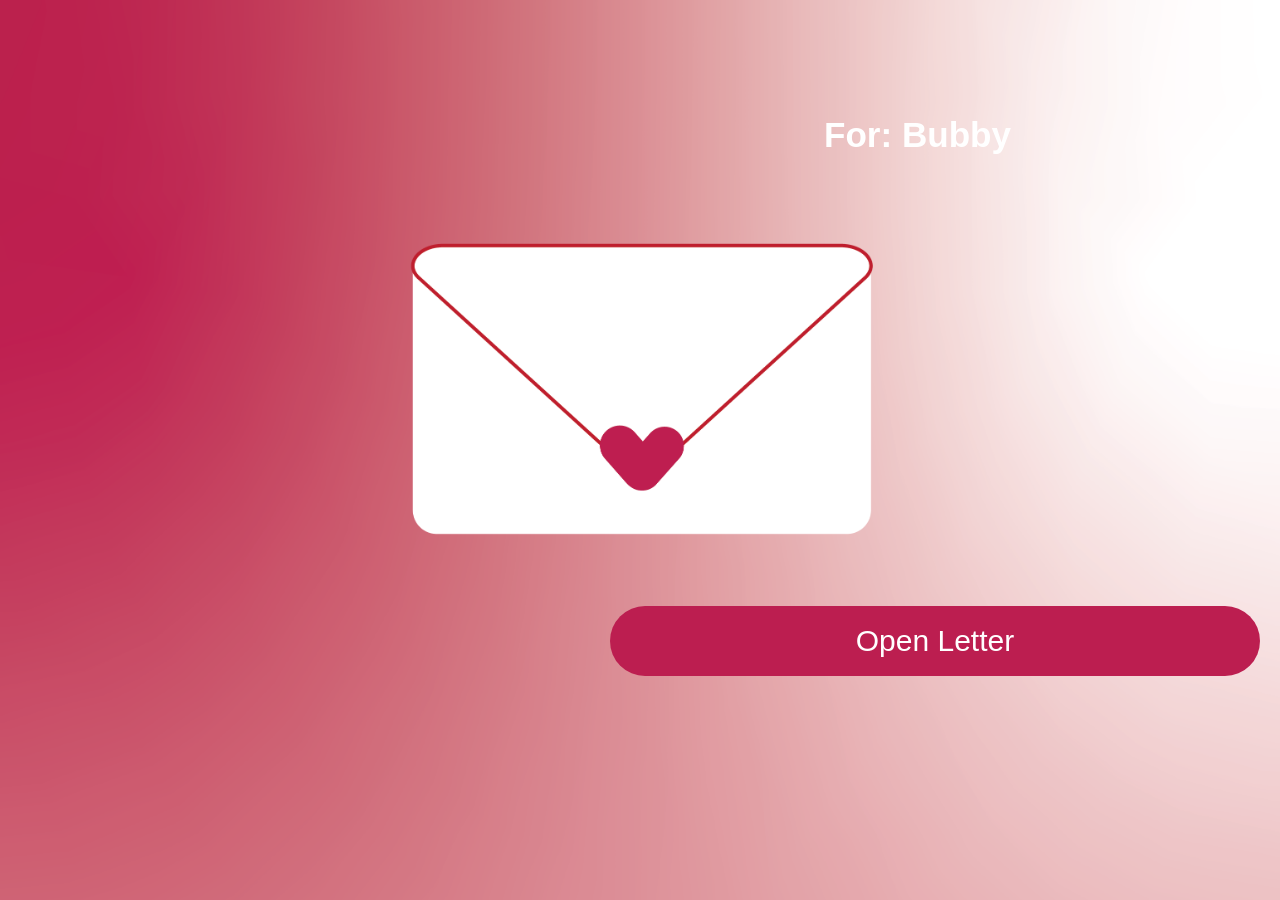
<file: index.html>
<!DOCTYPE html>
<html>
    <head>
        <meta name="viewport" content="width=device-width, initial-scale=1, maximum-scale=1">
        <title>Open Letter</title>
        <link rel="stylesheet" href="Letter.css">
    </head>
    <body>
        <div class="box1">
            <h3>For: Bubby</h3>

        </div>
        <div class="envelope">
            <img src="envelope-01.png">
            <a href="page1.html"><button class="openletter">Open Letter</button></a>
            </div>

    </body>
</html>
</file>
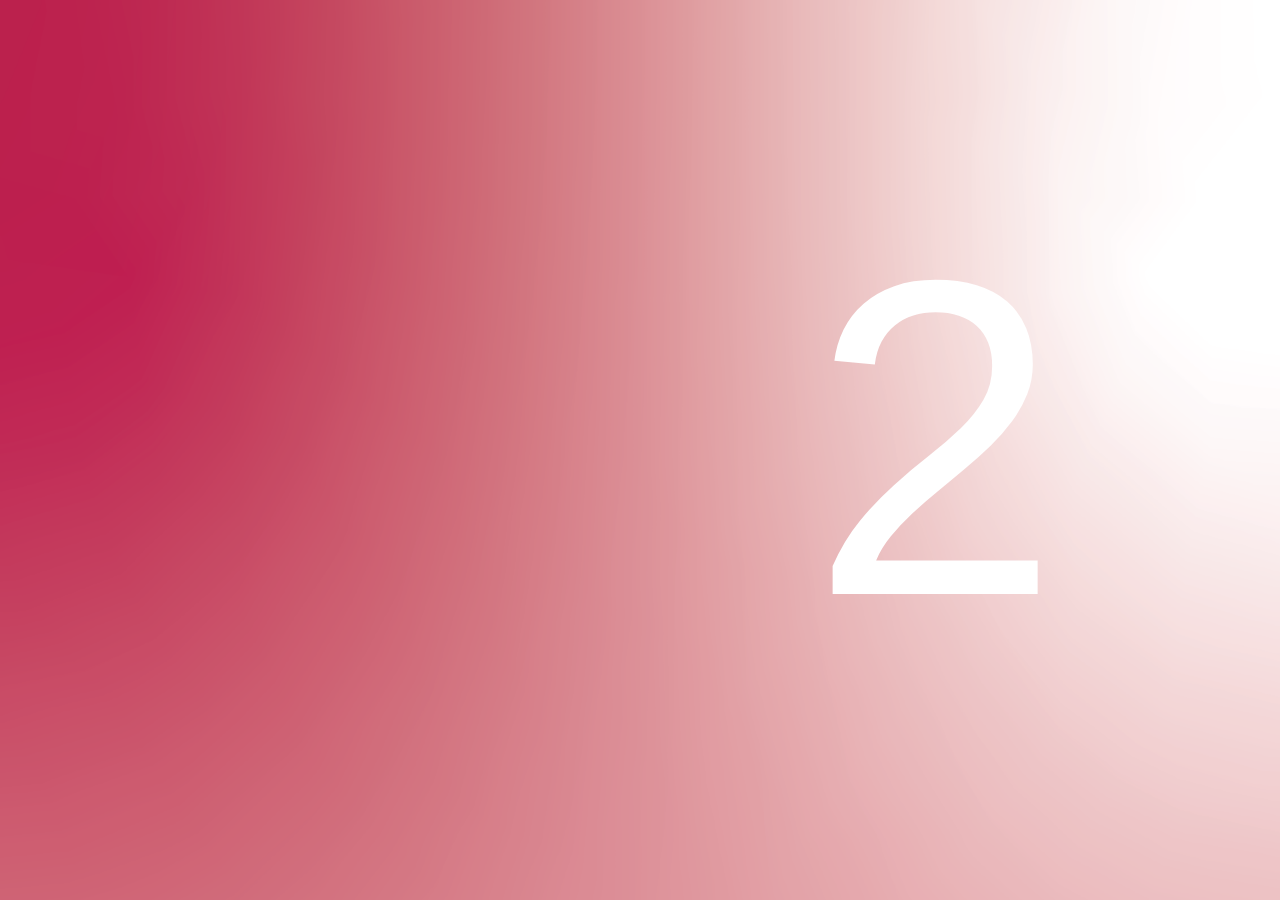
<file: countdown.html>
<!DOCTYPE html>
<html>
    <head>
        <meta name="viewport" content="width=device-width, initial-scale=1, maximum-scale=1">
        <title>Open Letter</title>
        <link rel="stylesheet" href="Letter.css">
    </head>
    <body>
        <div class="countdown" id="countdown">3</div>

    <script>
        let count = 3;
        let countdownElement = document.getElementById("countdown");

        let countdownInterval = setInterval(() => {
            count--;

            if (count > 0) {
                countdownElement.innerText = count;
            } else {
                countdownElement.innerText = "Start!";
                countdownElement.classList.add("small"); 
                clearInterval(countdownInterval);

                //punta sa next page after 1 second
                setTimeout(() => {
                    window.location.href = "search.html"; //going to next page
                }, 1000);
            }
        }, 1000);
        </script>
    </body>
</html>
</file>
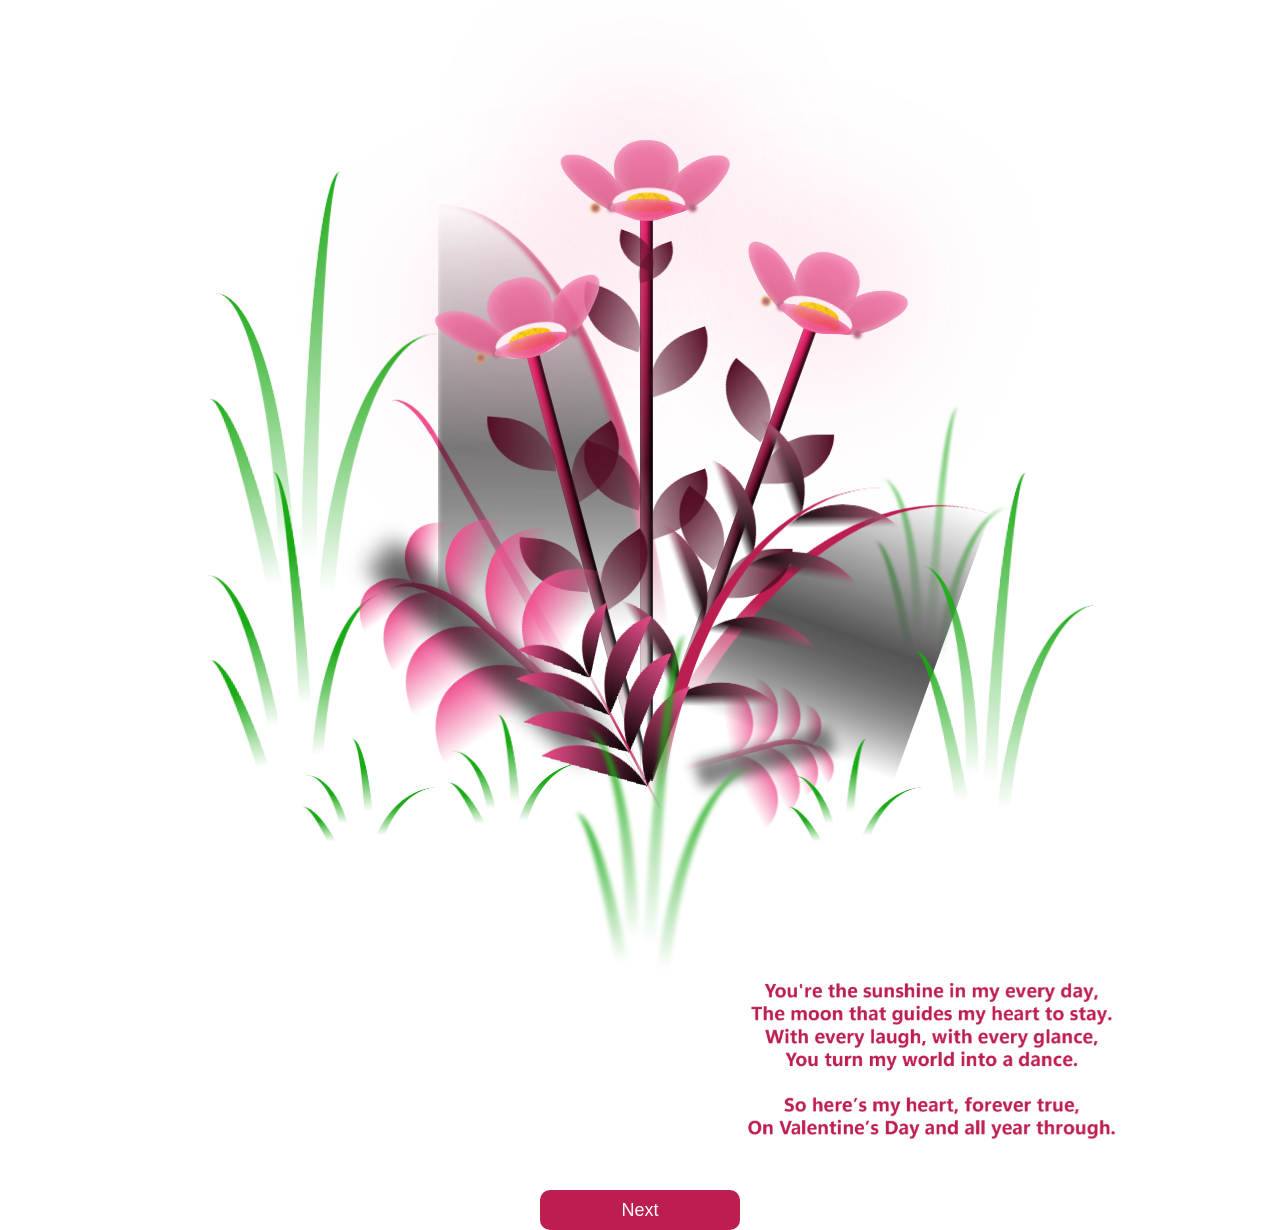
<file: etona.html>
<!DOCTYPE html>
<html>
    <head>
        <meta name="viewport" content="width=device-width, initial-scale=1, maximum-scale=1">
        <title>Open Letter</title>
        <link rel="stylesheet" href="flower.css">
        <script>
            
onload = () => {
  const c = setTimeout(() => {
    document.body.classList.remove("not-loaded");
    clearTimeout(c);
  }, 1000);
};
        </script>
    </head>
<body class="not-loaded">
  <div class="night"></div>
  <div class="flowers">
    <div class="flower flower--1">
      <div class="flower__leafs flower__leafs--1">
        <div class="flower__leaf flower__leaf--1"></div>
        <div class="flower__leaf flower__leaf--2"></div>
        <div class="flower__leaf flower__leaf--3"></div>
        <div class="flower__leaf flower__leaf--4"></div>
        <div class="flower__white-circle"></div>

        <div class="flower__light flower__light--1"></div>
        <div class="flower__light flower__light--2"></div>
        <div class="flower__light flower__light--3"></div>
        <div class="flower__light flower__light--4"></div>
        <div class="flower__light flower__light--5"></div>
        <div class="flower__light flower__light--6"></div>
        <div class="flower__light flower__light--7"></div>
        <div class="flower__light flower__light--8"></div>

      </div>
      <div class="flower__line">
        <div class="flower__line__leaf flower__line__leaf--1"></div>
        <div class="flower__line__leaf flower__line__leaf--2"></div>
        <div class="flower__line__leaf flower__line__leaf--3"></div>
        <div class="flower__line__leaf flower__line__leaf--4"></div>
        <div class="flower__line__leaf flower__line__leaf--5"></div>
        <div class="flower__line__leaf flower__line__leaf--6"></div>
      </div>
    </div>

    <div class="flower flower--2">
      <div class="flower__leafs flower__leafs--2">
        <div class="flower__leaf flower__leaf--1"></div>
        <div class="flower__leaf flower__leaf--2"></div>
        <div class="flower__leaf flower__leaf--3"></div>
        <div class="flower__leaf flower__leaf--4"></div>
        <div class="flower__white-circle"></div>

        <div class="flower__light flower__light--1"></div>
        <div class="flower__light flower__light--2"></div>
        <div class="flower__light flower__light--3"></div>
        <div class="flower__light flower__light--4"></div>
        <div class="flower__light flower__light--5"></div>
        <div class="flower__light flower__light--6"></div>
        <div class="flower__light flower__light--7"></div>
        <div class="flower__light flower__light--8"></div>

      </div>
      <div class="flower__line">
        <div class="flower__line__leaf flower__line__leaf--1"></div>
        <div class="flower__line__leaf flower__line__leaf--2"></div>
        <div class="flower__line__leaf flower__line__leaf--3"></div>
        <div class="flower__line__leaf flower__line__leaf--4"></div>
      </div>
    </div>

    <div class="flower flower--3">
      <div class="flower__leafs flower__leafs--3">
        <div class="flower__leaf flower__leaf--1"></div>
        <div class="flower__leaf flower__leaf--2"></div>
        <div class="flower__leaf flower__leaf--3"></div>
        <div class="flower__leaf flower__leaf--4"></div>
        <div class="flower__white-circle"></div>

        <div class="flower__light flower__light--1"></div>
        <div class="flower__light flower__light--2"></div>
        <div class="flower__light flower__light--3"></div>
        <div class="flower__light flower__light--4"></div>
        <div class="flower__light flower__light--5"></div>
        <div class="flower__light flower__light--6"></div>
        <div class="flower__light flower__light--7"></div>
        <div class="flower__light flower__light--8"></div>

      </div>
      <div class="flower__line">
        <div class="flower__line__leaf flower__line__leaf--1"></div>
        <div class="flower__line__leaf flower__line__leaf--2"></div>
        <div class="flower__line__leaf flower__line__leaf--3"></div>
        <div class="flower__line__leaf flower__line__leaf--4"></div>
      </div>
    </div>

    <div class="grow-ans" style="--d:1.2s">
      <div class="flower__g-long">
        <div class="flower__g-long__top"></div>
        <div class="flower__g-long__bottom"></div>
      </div>
    </div>

    <div class="growing-grass">
      <div class="flower__grass flower__grass--1">
        <div class="flower__grass--top"></div>
        <div class="flower__grass--bottom"></div>
        <div class="flower__grass__leaf flower__grass__leaf--1"></div>
        <div class="flower__grass__leaf flower__grass__leaf--2"></div>
        <div class="flower__grass__leaf flower__grass__leaf--3"></div>
        <div class="flower__grass__leaf flower__grass__leaf--4"></div>
        <div class="flower__grass__leaf flower__grass__leaf--5"></div>
        <div class="flower__grass__leaf flower__grass__leaf--6"></div>
        <div class="flower__grass__leaf flower__grass__leaf--7"></div>
        <div class="flower__grass__leaf flower__grass__leaf--8"></div>
        <div class="flower__grass__overlay"></div>
      </div>
    </div>

    <div class="growing-grass">
      <div class="flower__grass flower__grass--2">
        <div class="flower__grass--top"></div>
        <div class="flower__grass--bottom"></div>
        <div class="flower__grass__leaf flower__grass__leaf--1"></div>
        <div class="flower__grass__leaf flower__grass__leaf--2"></div>
        <div class="flower__grass__leaf flower__grass__leaf--3"></div>
        <div class="flower__grass__leaf flower__grass__leaf--4"></div>
        <div class="flower__grass__leaf flower__grass__leaf--5"></div>
        <div class="flower__grass__leaf flower__grass__leaf--6"></div>
        <div class="flower__grass__leaf flower__grass__leaf--7"></div>
        <div class="flower__grass__leaf flower__grass__leaf--8"></div>
        <div class="flower__grass__overlay"></div>
      </div>
    </div>

    <div class="grow-ans" style="--d:2.4s">
      <div class="flower__g-right flower__g-right--1">
        <div class="leaf"></div>
      </div>
    </div>

    <div class="grow-ans" style="--d:2.8s">
      <div class="flower__g-right flower__g-right--2">
        <div class="leaf"></div>
      </div>
    </div>

    <div class="grow-ans" style="--d:2.8s">
      <div class="flower__g-front">
        <div class="flower__g-front__leaf-wrapper flower__g-front__leaf-wrapper--1">
          <div class="flower__g-front__leaf"></div>
        </div>
        <div class="flower__g-front__leaf-wrapper flower__g-front__leaf-wrapper--2">
          <div class="flower__g-front__leaf"></div>
        </div>
        <div class="flower__g-front__leaf-wrapper flower__g-front__leaf-wrapper--3">
          <div class="flower__g-front__leaf"></div>
        </div>
        <div class="flower__g-front__leaf-wrapper flower__g-front__leaf-wrapper--4">
          <div class="flower__g-front__leaf"></div>
        </div>
        <div class="flower__g-front__leaf-wrapper flower__g-front__leaf-wrapper--5">
          <div class="flower__g-front__leaf"></div>
        </div>
        <div class="flower__g-front__leaf-wrapper flower__g-front__leaf-wrapper--6">
          <div class="flower__g-front__leaf"></div>
        </div>
        <div class="flower__g-front__leaf-wrapper flower__g-front__leaf-wrapper--7">
          <div class="flower__g-front__leaf"></div>
        </div>
        <div class="flower__g-front__leaf-wrapper flower__g-front__leaf-wrapper--8">
          <div class="flower__g-front__leaf"></div>
        </div>
        <div class="flower__g-front__line"></div>
      </div>
    </div>

    <div class="grow-ans" style="--d:3.2s">
      <div class="flower__g-fr">
        <div class="leaf"></div>
        <div class="flower__g-fr__leaf flower__g-fr__leaf--1"></div>
        <div class="flower__g-fr__leaf flower__g-fr__leaf--2"></div>
        <div class="flower__g-fr__leaf flower__g-fr__leaf--3"></div>
        <div class="flower__g-fr__leaf flower__g-fr__leaf--4"></div>
        <div class="flower__g-fr__leaf flower__g-fr__leaf--5"></div>
        <div class="flower__g-fr__leaf flower__g-fr__leaf--6"></div>
        <div class="flower__g-fr__leaf flower__g-fr__leaf--7"></div>
        <div class="flower__g-fr__leaf flower__g-fr__leaf--8"></div>
      </div>
    </div>

    <div class="long-g long-g--0">
      <div class="grow-ans" style="--d:3s">
        <div class="leaf leaf--0"></div>
      </div>
      <div class="grow-ans" style="--d:2.2s">
        <div class="leaf leaf--1"></div>
      </div>
      <div class="grow-ans" style="--d:3.4s">
        <div class="leaf leaf--2"></div>
      </div>
      <div class="grow-ans" style="--d:3.6s">
        <div class="leaf leaf--3"></div>
      </div>
    </div>

    <div class="long-g long-g--1">
      <div class="grow-ans" style="--d:3.6s">
        <div class="leaf leaf--0"></div>
      </div>
      <div class="grow-ans" style="--d:3.8s">
        <div class="leaf leaf--1"></div>
      </div>
      <div class="grow-ans" style="--d:4s">
        <div class="leaf leaf--2"></div>
      </div>
      <div class="grow-ans" style="--d:4.2s">
        <div class="leaf leaf--3"></div>
      </div>
    </div>

    <div class="long-g long-g--2">
      <div class="grow-ans" style="--d:4s">
        <div class="leaf leaf--0"></div>
      </div>
      <div class="grow-ans" style="--d:4.2s">
        <div class="leaf leaf--1"></div>
      </div>
      <div class="grow-ans" style="--d:4.4s">
        <div class="leaf leaf--2"></div>
      </div>
      <div class="grow-ans" style="--d:4.6s">
        <div class="leaf leaf--3"></div>
      </div>
    </div>

    <div class="long-g long-g--3">
      <div class="grow-ans" style="--d:4s">
        <div class="leaf leaf--0"></div>
      </div>
      <div class="grow-ans" style="--d:4.2s">
        <div class="leaf leaf--1"></div>
      </div>
      <div class="grow-ans" style="--d:3s">
        <div class="leaf leaf--2"></div>
      </div>
      <div class="grow-ans" style="--d:3.6s">
        <div class="leaf leaf--3"></div>
      </div>
    </div>

    <div class="long-g long-g--4">
      <div class="grow-ans" style="--d:4s">
        <div class="leaf leaf--0"></div>
      </div>
      <div class="grow-ans" style="--d:4.2s">
        <div class="leaf leaf--1"></div>
      </div>
      <div class="grow-ans" style="--d:3s">
        <div class="leaf leaf--2"></div>
      </div>
      <div class="grow-ans" style="--d:3.6s">
        <div class="leaf leaf--3"></div>
      </div>
    </div>

    <div class="long-g long-g--5">
      <div class="grow-ans" style="--d:4s">
        <div class="leaf leaf--0"></div>
      </div>
      <div class="grow-ans" style="--d:4.2s">
        <div class="leaf leaf--1"></div>
      </div>
      <div class="grow-ans" style="--d:3s">
        <div class="leaf leaf--2"></div>
      </div>
      <div class="grow-ans" style="--d:3.6s">
        <div class="leaf leaf--3"></div>
      </div>
    </div>

    <div class="long-g long-g--6">
      <div class="grow-ans" style="--d:4.2s">
        <div class="leaf leaf--0"></div>
      </div>
      <div class="grow-ans" style="--d:4.4s">
        <div class="leaf leaf--1"></div>
      </div>
      <div class="grow-ans" style="--d:4.6s">
        <div class="leaf leaf--2"></div>
      </div>
      <div class="grow-ans" style="--d:4.8s">
        <div class="leaf leaf--3"></div>
      </div>
    </div>

    <div class="long-g long-g--7">
      <div class="grow-ans" style="--d:3s">
        <div class="leaf leaf--0"></div>
      </div>
      <div class="grow-ans" style="--d:3.2s">
        <div class="leaf leaf--1"></div>
      </div>
      <div class="grow-ans" style="--d:3.5s">
        <div class="leaf leaf--2"></div>
      </div>
      <div class="grow-ans" style="--d:3.6s">
        <div class="leaf leaf--3"></div>
      </div>
    </div>  
  </div>
  <div class="poem">
    <img src="poem.png">
</div>
<div class="next">
    <a href="let.html"><button class="next1">Next</button></a>
</div>
</body>
</html>
</file>
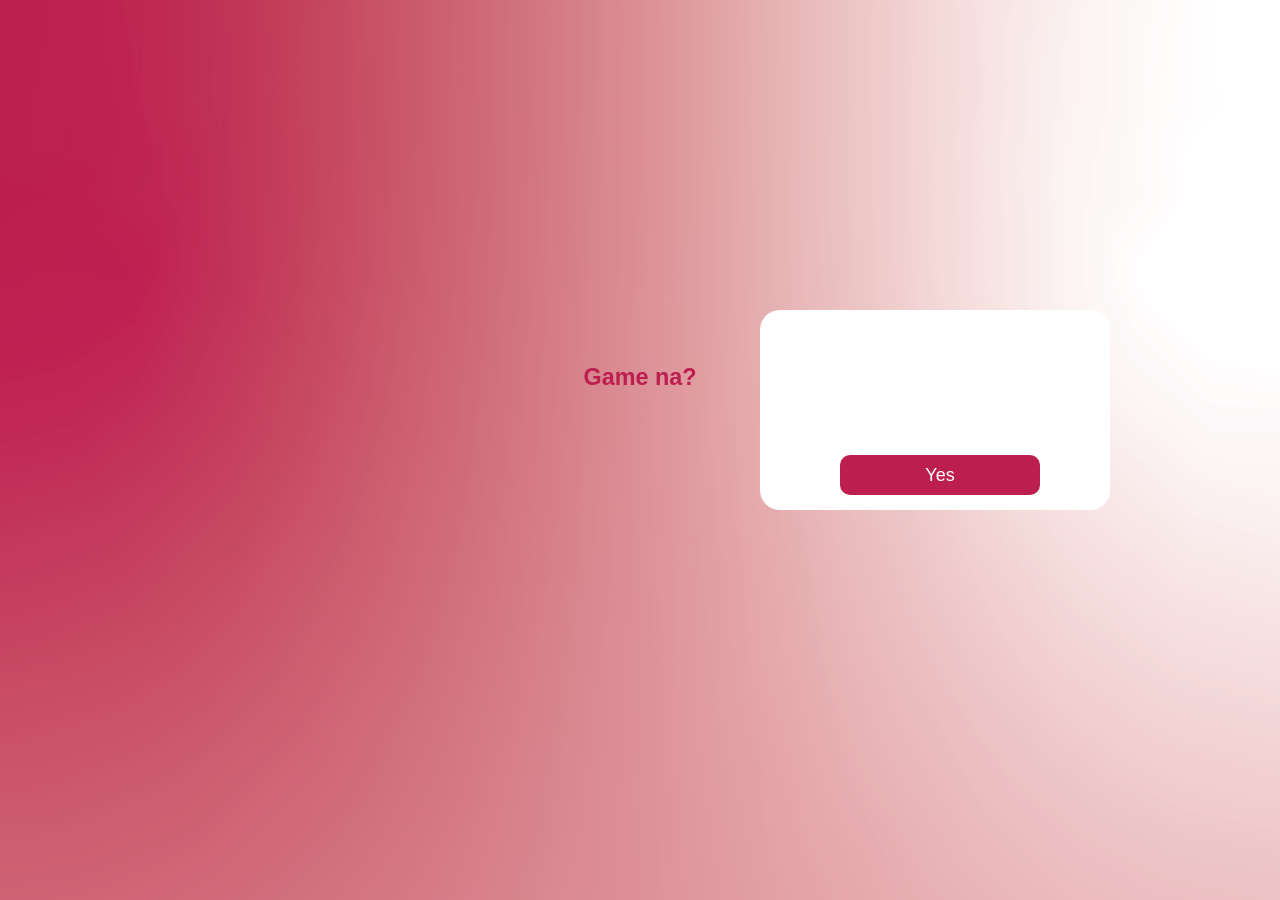
<file: game.html>
<!DOCTYPE html>
<html>
    <head>
        <meta name="viewport" content="width=device-width, initial-scale=1, maximum-scale=1">
        <title>Open Letter</title>
        <link rel="stylesheet" href="Letter.css">
    </head>
    <body>
    <div class="PopUp1">
        <div class="word">
        <h3>Game na?</h3>
        </div>
        <a href="countdown.html"><button class="choice3">Yes</button></a>
    </div>

    </body>
</html>
</file>
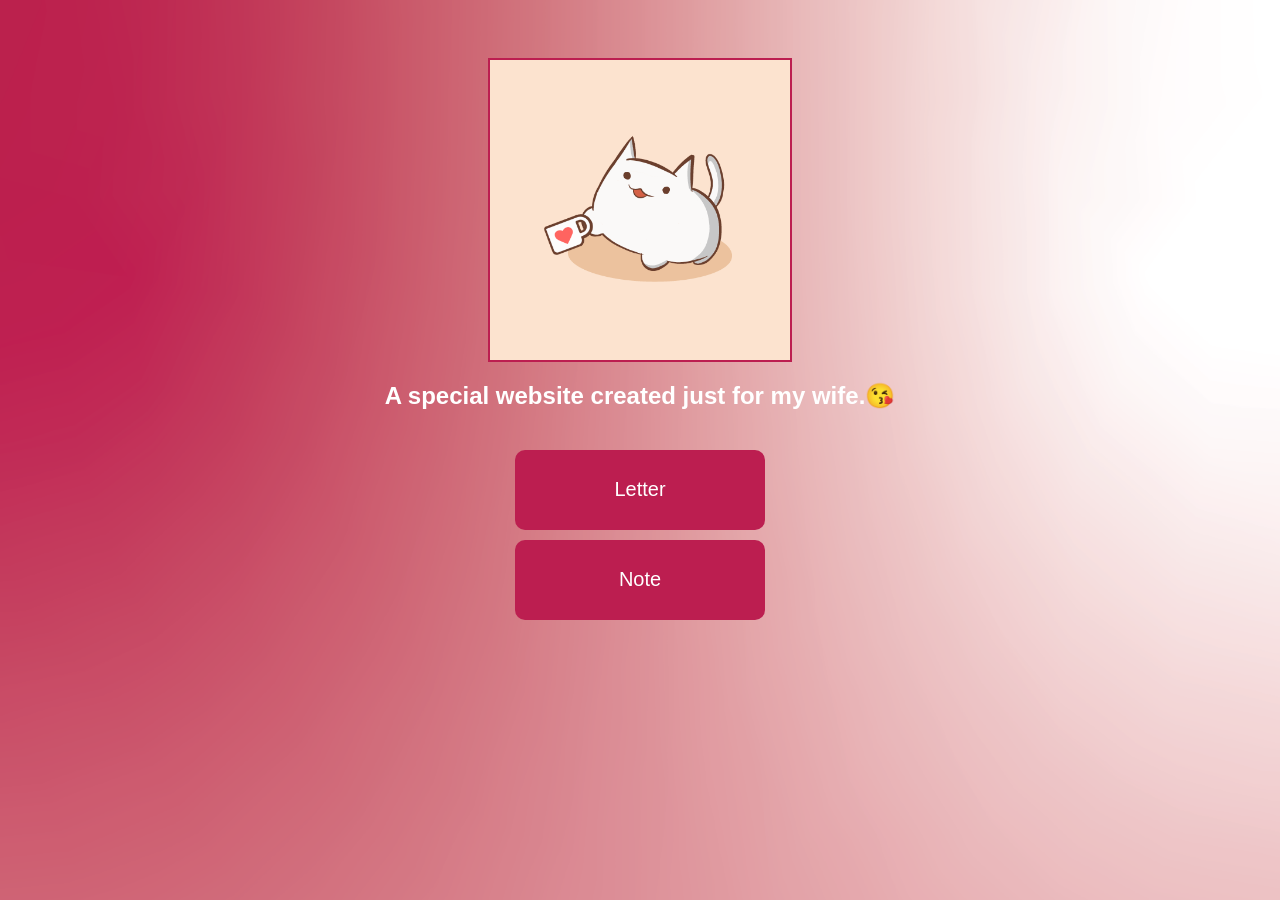
<file: homepage.html>
<!DOCTYPE html>
<head>
<meta name="viewport" content="width=device-width, initial-scale=1.0">
<title>Home</title>  
<link rel="stylesheet" href="note.css">
  
</head>
<body>
    <div class="home">
        <div class="imgcont">
        <img src="for.gif" width="300">
        </div>
        <div class="page">
            <h2>A special website created just for my wife.😘</h2>
        </div>
        <div class="forbutton">
            <a href="index.html"><button class="notebtn">Letter</button></a>
            <a href="Note.html"><button class="notebtn">Note</button></a>
        </div>


    </div>
</body>
</html>
</file>
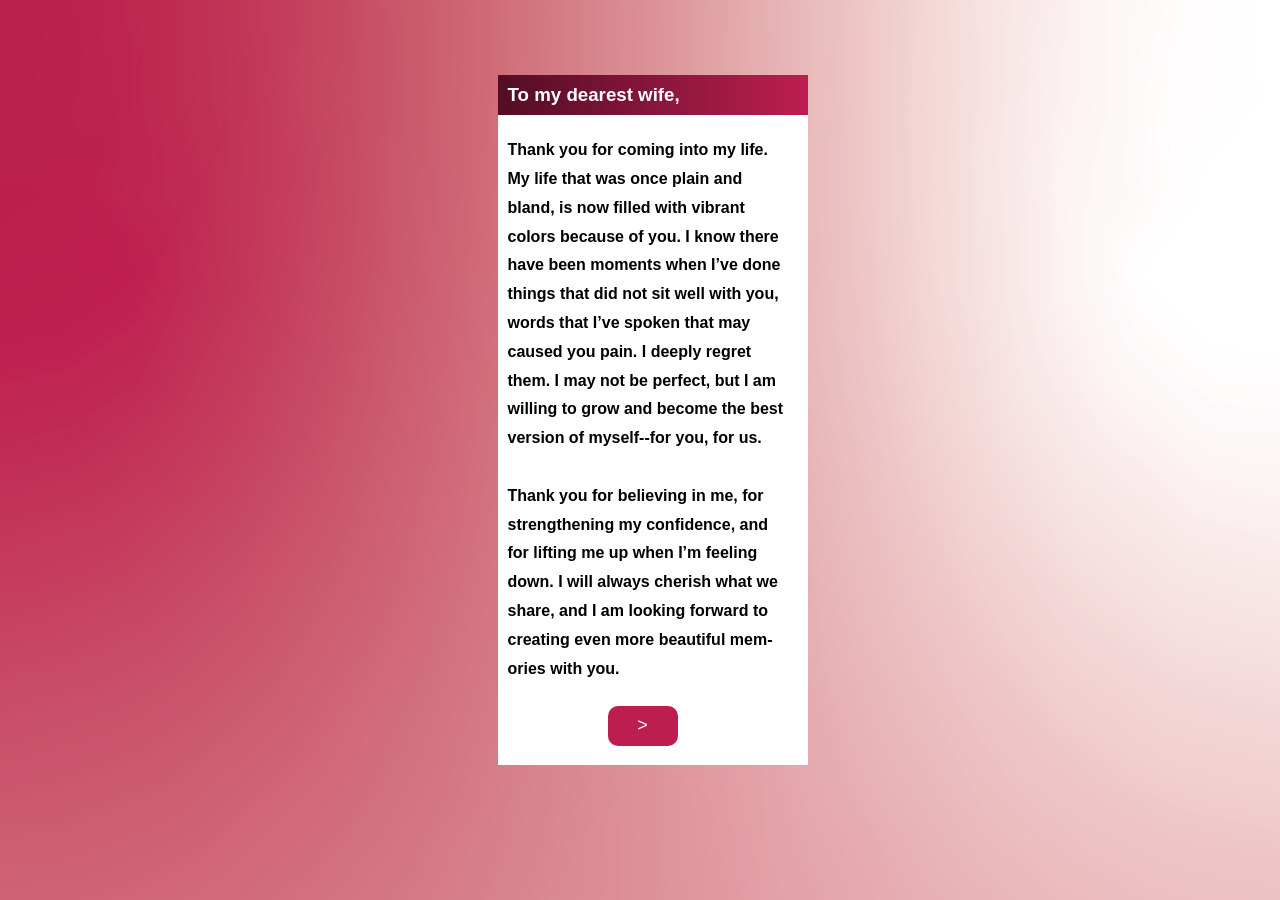
<file: let.html>
<!DOCTYPE html>
<html>
    <head>
        <meta name="viewport" content="width=device-width, initial-scale=1, maximum-scale=1">
        <title>Open Letter</title>
        <link rel="stylesheet" href="Letter.css">
    </head>
    <body>
        <div class="container">
            <div class="dear">
            <h3 class="dear1">To my dearest wife,</h3>
        </div>
            <div class="bod1">
            <h4>Thank you for coming into my life. <br>
            My life that was once plain and <br>
            bland, is now filled with vibrant<br>
            colors because of you. I know there<br>
            have been moments when I’ve done<br>
            things that did not sit well with you,<br>
            words that I’ve spoken that may <br>
            caused you pain. I deeply regret<br>
            them. I may not be perfect, but I am<br>
            willing to grow and become the best<br>
            version of myself--for you, for us.<br><br>


            Thank you for believing in me, for <br>
            strengthening my confidence, and<br>
            for lifting me up when I’m feeling  <br>
            down. I will always cherish what we <br>
            share, and I am looking forward to<br>
            creating even more beautiful mem-<br>
            ories with you.
             </h4>
             <a href="letnext.html"><button class="buttonnext">></button></a>
        </div>

        </div>
        
    </body>
</html>
</file>
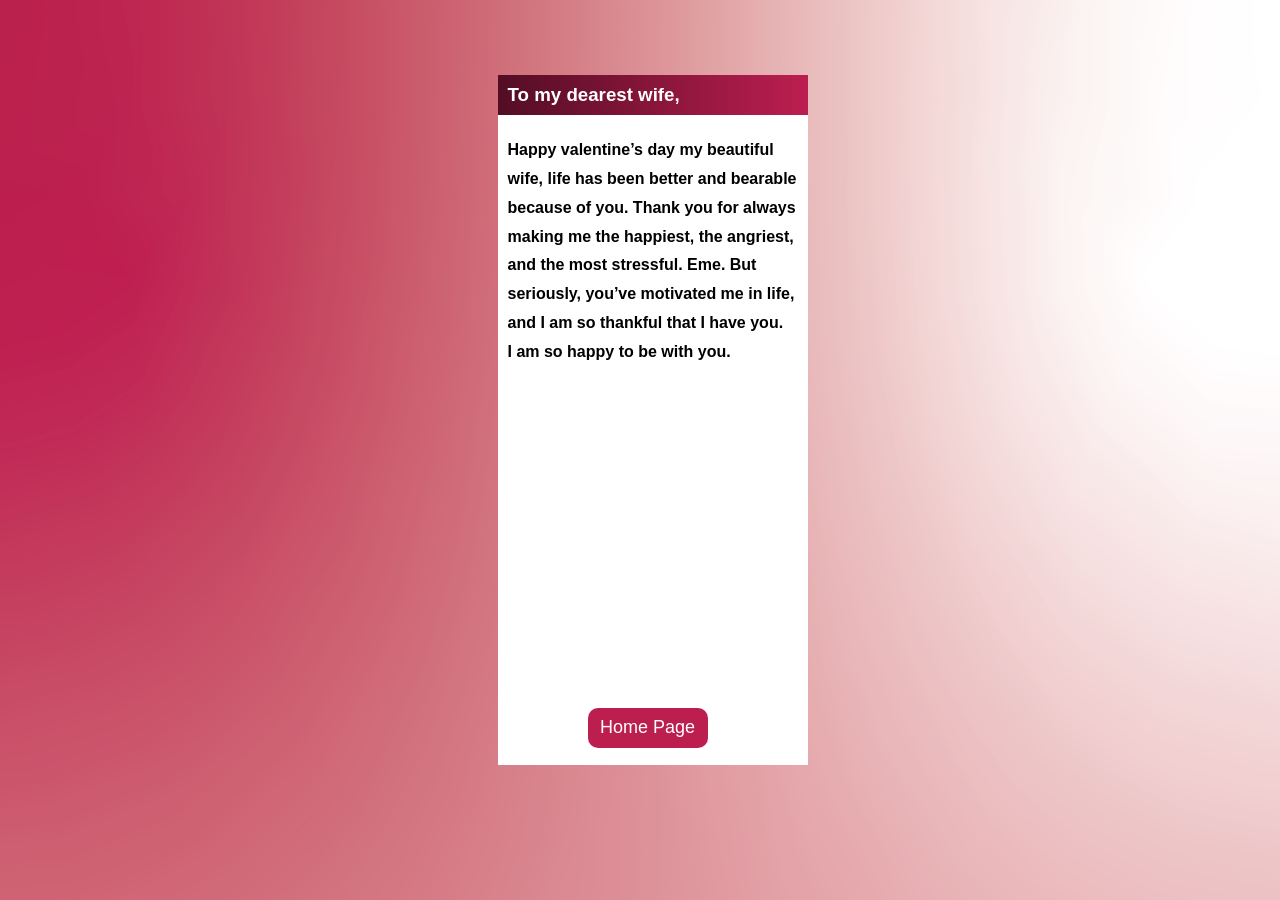
<file: letnext.html>
<!DOCTYPE html>
<html>
    <head>
        <meta name="viewport" content="width=device-width, initial-scale=1, maximum-scale=1">
        <title>Open Letter</title>
        <link rel="stylesheet" href="Letter.css">
    </head>
    <body>
        <div class="container">
            <div class="dear">
            <h3 class="dear1">To my dearest wife,</h3>
        </div>
            <div class="bod1">
            <h4>Happy valentine’s day my beautiful
                wife, life has been better and bearable because of you. Thank you for
                always making me the happiest, the
                angriest, and the most stressful. Eme.
                But seriously, you’ve motivated 
                me in life, and I am so thankful that 
                I have you. <br>I am so happy to be with
                you. 
             </h4>
             <a href="homepage.html"><button class="homepage">Home Page</button></a>
        </div>

        </div>
        
    </body>
</html>
</file>
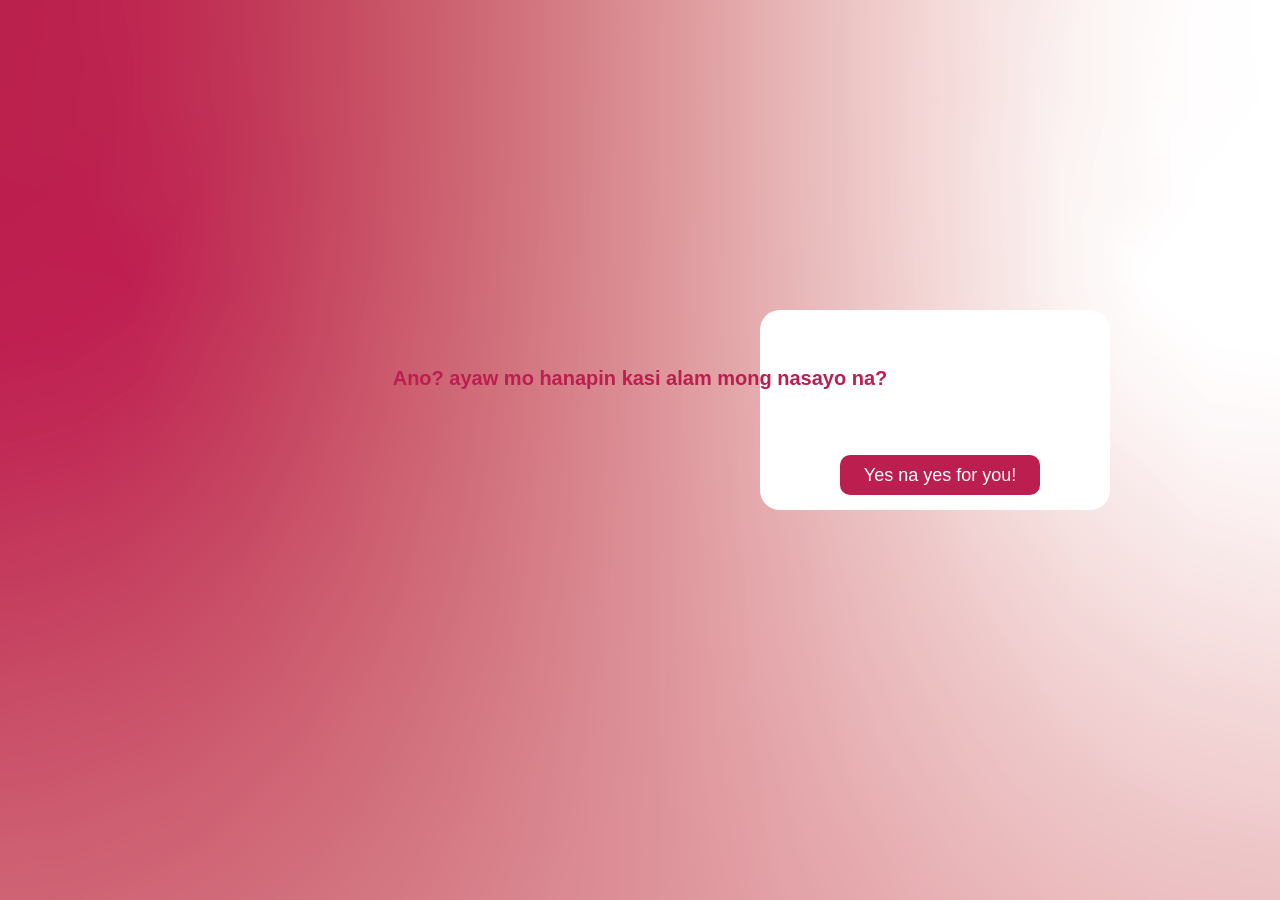
<file: no.html>
<!DOCTYPE html>
<html>
    <head>
        <meta name="viewport" content="width=device-width, initial-scale=1, maximum-scale=1">
        <title>Open Letter</title>
        <link rel="stylesheet" href="Letter.css">
    </head>
    <body>
    <div class="PopUp1">
        <div class="word">
        <h4>Ano? ayaw mo hanapin kasi alam mong nasayo na?</h4>
        </div>
        <a href="game.html"><button class="choice3">Yes na yes for you!</button></a>
    </div>

    </body>
</html>
</file>
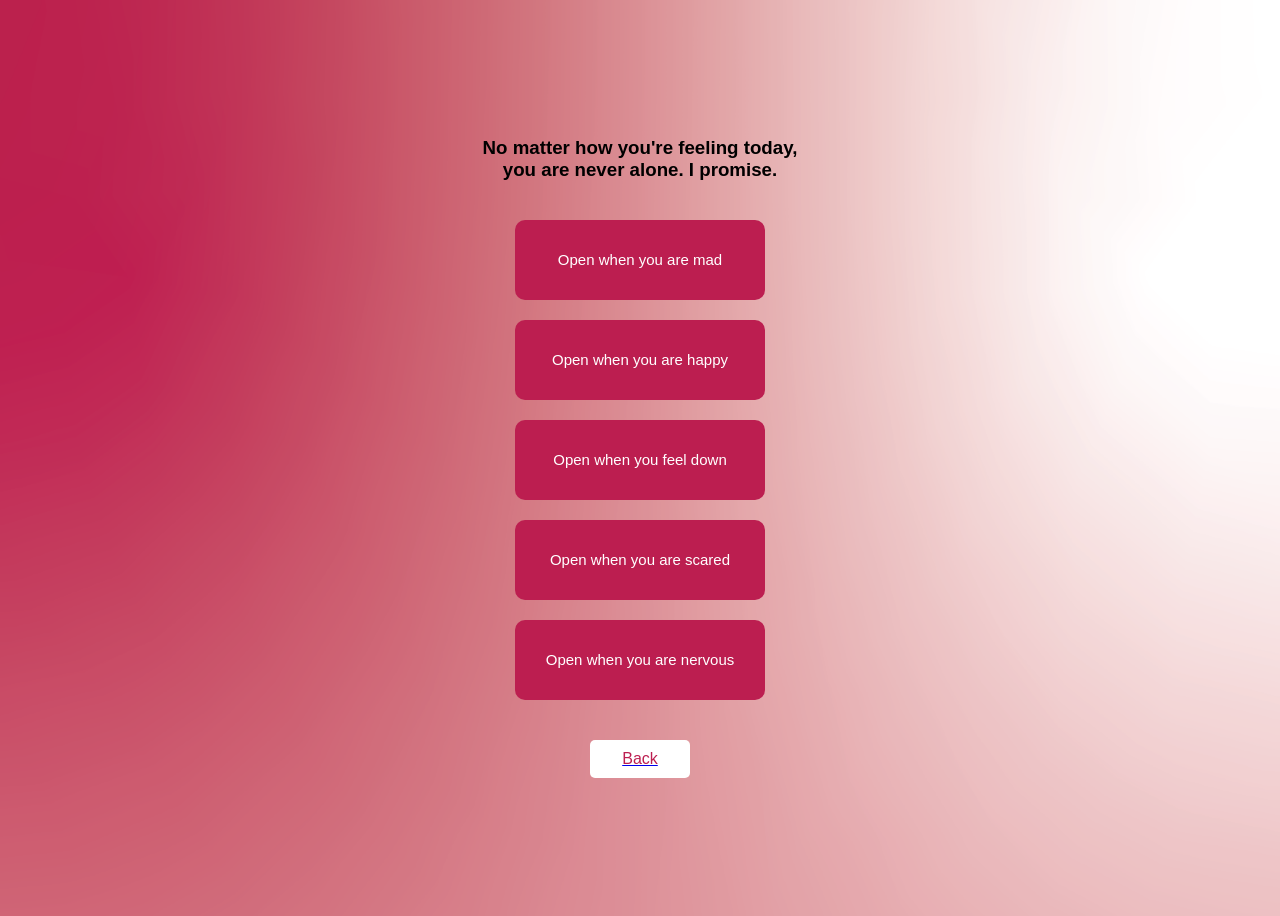
<file: Note.html>
<!DOCTYPE html>
<html lang="en">
<head>
    <meta charset="UTF-8">
    <meta name="viewport" content="width=device-width, initial-scale=1.0">
    <title>Note for My Wife</title>
    <link rel="stylesheet" href="note.css">
</head>
<body>

    <div class="note">
        <h3>No matter how you're feeling today, <br>you are never alone. I promise.</h3>
        <button class="open-btn" data-modal="mod1">Open when you are mad</button>
        <button class="open-btn" data-modal="mod2">Open when you are happy</button>
        <button class="open-btn" data-modal="mod3">Open when you feel down</button>
        <button class="open-btn" data-modal="mod4">Open when you are scared</button>
        <button class="open-btn" data-modal="mod5">Open when you are nervous</button>
        <a href="homepage.html"><button class="back">Back</button></a>
    </div>

    <!-- Modal Structure -->
    <div id="mod1" class="modal">
        <div class="content">
            <span class="close">&times;</span>
            <p>Alam mo, nakakatawa kapag galit ka kasi parang anytime may lalabas na usok sa tenga at ilong mo😆<br><br>
                But kidding aside, if I'm the reason you're mad, I'm truly sorry. I may not be perfect, but I love you with all my heart.<br><br>                
                Pero pag iba ang rason nyang galit mo, halika pupuntahan natin tapos sasapakin natin yan!!!🤬</p>
        </div>
    </div>

    <div id="mod2" class="modal">
        <div class="content">
            <span class="close">&times;</span>
            <p><br>Your happiness is my happiness! One of my favorite things in life is seeing you smile. Remember that you deserve every 
                bit of happiness that comes your way, so savor the now and feel the delight. I will always be available to share in your 
                life's celebrations💖 <span class="notetext">[Note: You're at your prettiest when you smile 🥰💓]</span></p>
        </div>
    </div>

    <div id="mod3" class="modal">
        <div class="content">
            <span class="close">&times;</span>
            <p><br>Kawawa naman abunjing bunjing ko na yan☹️<br><br>
                I understand that there are days when you feel down, 
                but know that you are more loved, appreciated, and treasured than words can say. 
                It makes me sad to know you're feeling like this. Whatever you are going through, I'm always here to support you. 
                Nothing will ever have to be faced by you alone, and you are never alone.</p>
        </div>
    </div>

    <div id="mod4" class="modal">
        <div class="content">
            <span class="close">&times;</span>
            <p><br>I will always love and support you, even if you are afraid. Don't worry about anything; you're not alone. You underestimate your own strength, and I have faith in you. I'll always be there for you, so you can rely on me anytime you need me.🥰</p>
        </div>
    </div>
    <div id="mod5" class="modal">
        <div class="content">
            <span class="close">&times;</span>
            <p>My love, take a big breath. You are more capable than you think, and you have prepared for this. You are already wonderful, regardless of the result. Everything will work out if you have the same level of confidence in yourself as I have. Fighting!😘</p>
            </div>
    </div>

    <script>
        // Open modal when clicking a button
        document.querySelectorAll('.open-btn').forEach(button => {
        button.addEventListener('click', function() {
        var modalId = this.getAttribute('data-modal');
        document.getElementById(modalId).style.display = "flex"; // Ensure it opens properly
            });
        });

        document.querySelectorAll('.close').forEach(closeBtn => {
        closeBtn.addEventListener('click', function() {
        this.closest('.modal').style.display = "none";
             });
        });

        window.onclick = function(event) {
        if (event.target.classList.contains('modal')) {
        event.target.style.display = "none";
            }
        };
    </script>


</body>
</html>
</file>
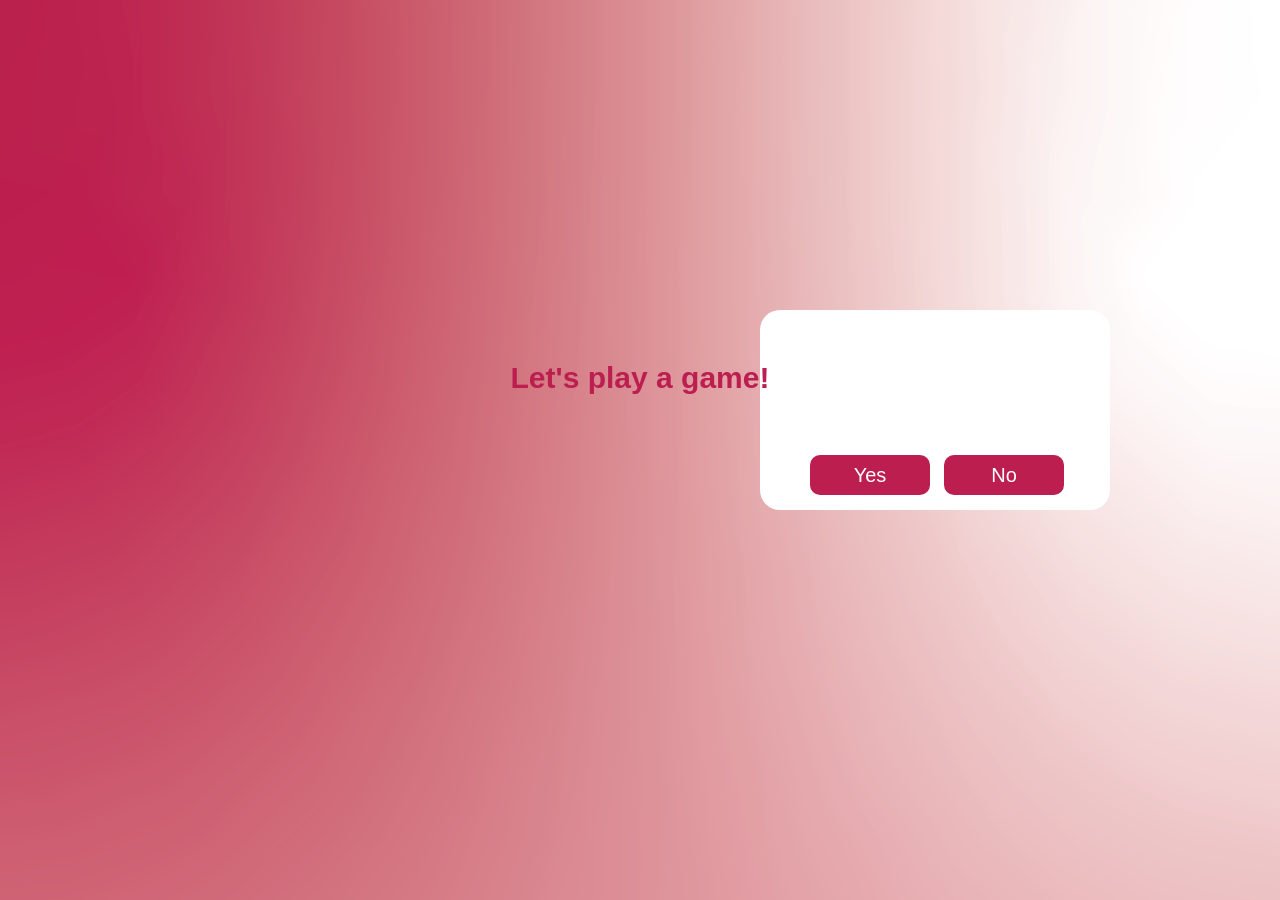
<file: page1.html>
<!DOCTYPE html>
<html>
    <head>
        <meta name="viewport" content="width=device-width, initial-scale=1, maximum-scale=1">
        <title>Open Letter</title>
        <link rel="stylesheet" href="Letter.css">
    </head>
    <body>
    <div class="PopUp1">
        <div class="word">
        <h2>Let's play a game!</h2>
        </div>
        <a href="yes.html"><button class="choice1">Yes</button></a>
        <a><button class="choice2">No</button></a>
    </div>

    </body>
</html>
</file>
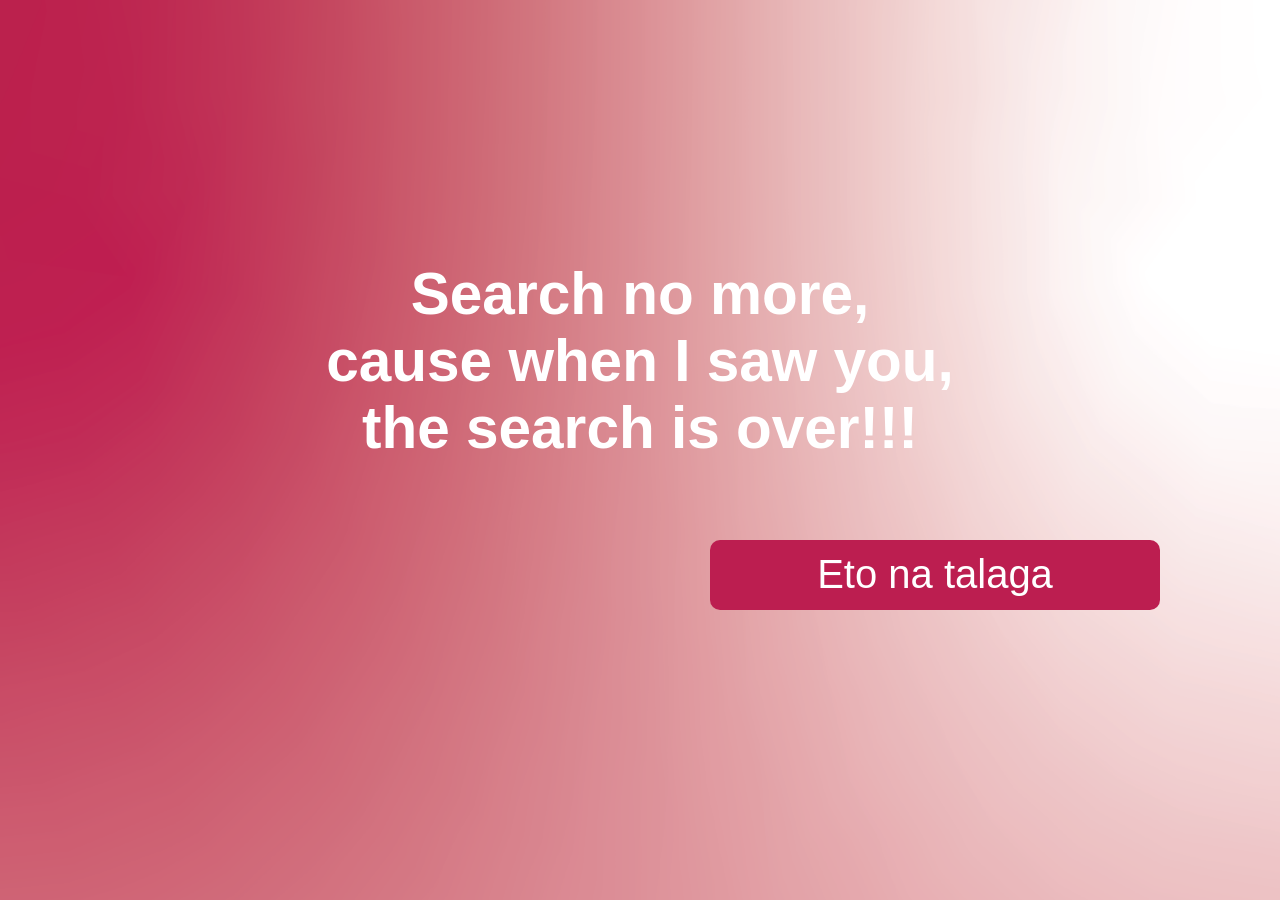
<file: search.html>
<!DOCTYPE html>
<html>
    <head>
        <meta name="viewport" content="width=device-width, initial-scale=1, maximum-scale=1">
        <title>Open Letter</title>
        <link rel="stylesheet" href="Letter.css">
    </head>
    <body>
    <div class="search">
        <div class="search1">
        <h3>Search no more,<br> cause when I saw you,<br> the search is over!!!</h3>
        </div>
        <a href="etona.html"><button class="choice4">Eto na talaga</button></a>
    </div>

    </body>
</html>
</file>
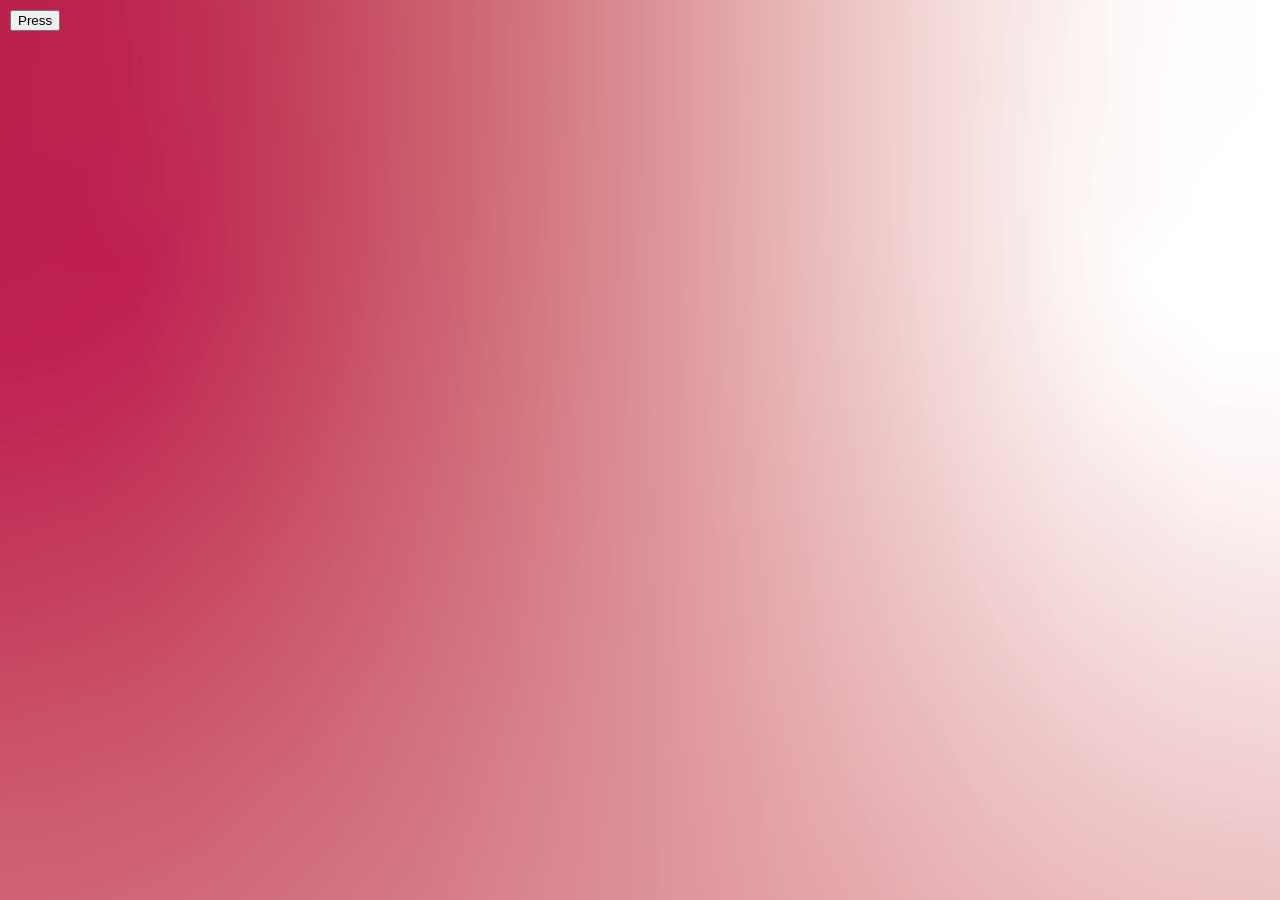
<file: test.html>
<!DOCTYPE html>
<html>
    <head>
        <meta name="viewport" content="width=device-width, initial-scale=1, maximum-scale=1">
        <title>Open Letter</title>
        <link rel="stylesheet" href="Letter.css">
    </head>
    <body>
    <button>Press</button>
    </div>

    </body>
</html>
</file>
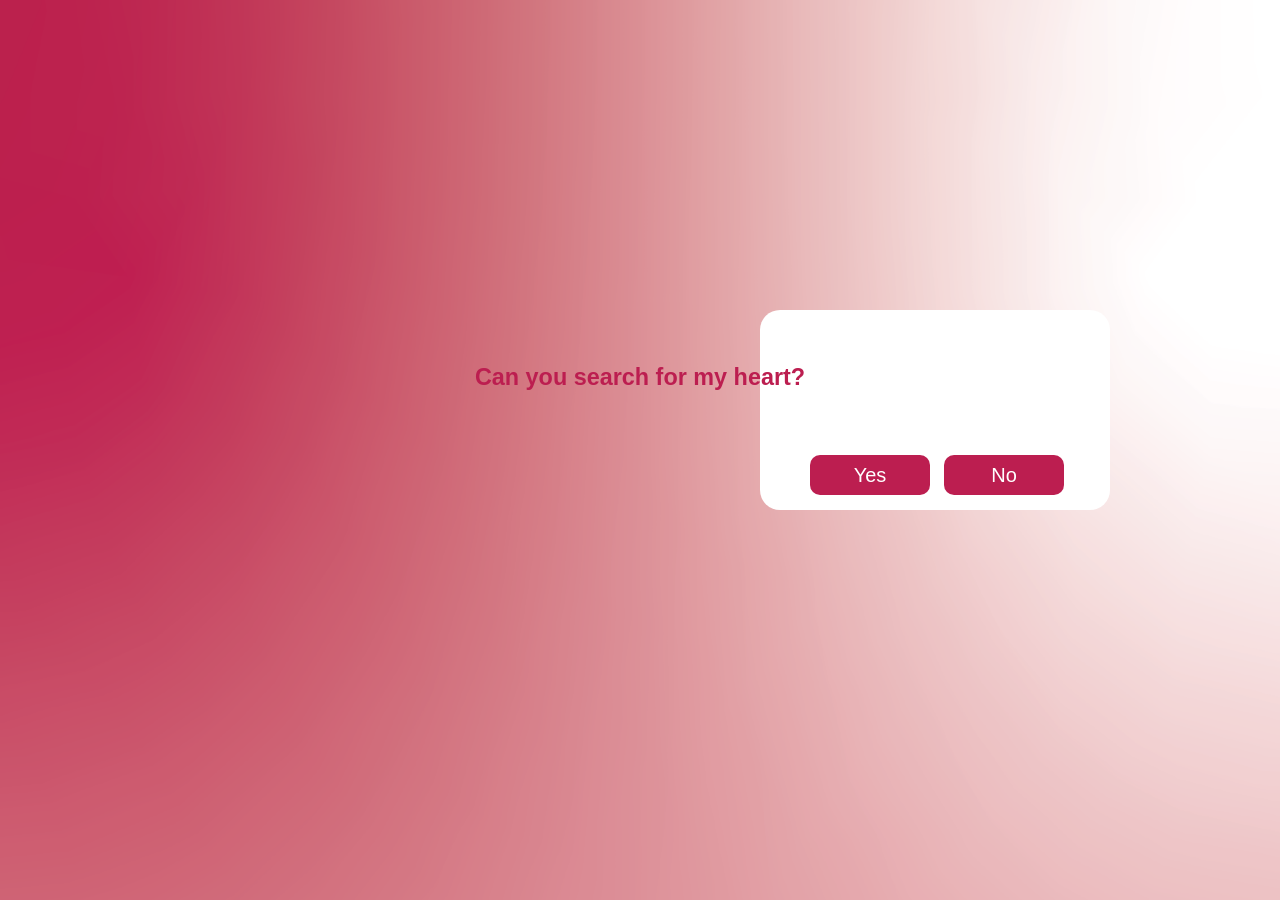
<file: yes.html>
<!DOCTYPE html>
<html>
    <head>
        <meta name="viewport" content="width=device-width, initial-scale=1, maximum-scale=1">
        <title>Open Letter</title>
        <link rel="stylesheet" href="Letter.css">
    </head>
    <body>
    <div class="PopUp1">
        <div class="word">
        <h3>Can you search for my heart?</h3>
        </div>
        <a href="game.html"><button class="choice1">Yes</button></a>
        <a href="no.html"><button class="choice2">No</button></a>
    </div>

    </body>
</html>
</file>
<file: Letter.css>
@media only screen and (max-width: 375px) {
    body {
        font-size: 16px;
        padding: 2px;
        background-image: url("bg.png");
        background-size: cover;
        background-repeat: no-repeat;
    }
    .box1 { 
        position: absolute; 
        top: 30px;  /* Moves it down */
        left: -150px;  /* Moves it to the right */ 
        font-family: 'Segoe UI Variable', 'Segoe UI', Tahoma, Geneva, Verdana, sans-serif;
        color: white;
        font-size: 18px;
        text-align: center;
        margin-top: 20px; /* Adjust as needed */
    }
    .envelope img {
        position: absolute; 
        top: 300px;  /* Moves it down */
        left: 20px;  /* Moves it to the right */ 
        max-width: 90%;
        height: auto;
        margin: 0 auto;

        animation: rotateY 3s linear infinite;
    }

    @keyframes rotateY {
        from {
            transform: rotateY(0deg);
        }
        to {
            transform: rotateY(360deg);
        }
    }
    .openletter{
        position: absolute; 
        top: 500px;  /* Moves it down */
        left: -5px;  /* Moves it to the right */ 
        background-color: #BC1E50;
        color: white;
        border: none;
        border-radius: 20px;
        font-size: 16px;
        cursor: pointer;
        margin-top: 10px;
    }
    .PopUp1{
            background-color: white;
            width: 300px;
            height: 200px;
            border-radius: 20px;
            position: absolute; 
            top: -10px;  /* Moves it down */
            left: -10px;  /* Moves it to the right */ 
    }
    .choice1{
        background-color: #BC1E50;
        color: white;
        width: 120px;
        height: 40px;
        margin-left: 20px;
        margin-top: 145px;
        border-radius: 10px;
        border: none;
        font-size: 20px;
        font-family: 'Segoe UI Variable', 'Segoe UI', Tahoma, Geneva, Verdana, sans-serif;

    }
    .choice2{
        background-color: #BC1E50;
        color: white;
        width: 120px;
        height: 40px;
        margin-left: 10px;
        margin-top: 145px;
        border-radius: 10px;
        border: none;
        font-size: 20px;
        font-family: 'Segoe UI Variable', 'Segoe UI', Tahoma, Geneva, Verdana, sans-serif;

    }
    .choice3{
        background-color: #BC1E50;
        color: white;
        width: 200px;
        height: 40px;
        margin-left: 50px;
        margin-top: 145px;
        border-radius: 10px;
        border: none;
        font-size: 18px;
        font-family: 'Segoe UI Variable', 'Segoe UI', Tahoma, Geneva, Verdana, sans-serif;

    }
    .choice4{
        background-color: #BC1E50;
        color: white;
        width: 250px;
        height: 40px;
        position: absolute; 
        top: 380px;  /* Moves it down */
        left: -10px;  /* Moves it to the right */
        border-radius: 10px;
        border: none;
        font-size: 18px;
        font-family: 'Segoe UI Variable', 'Segoe UI', Tahoma, Geneva, Verdana, sans-serif;

    }
    .word {
        color: #BC1E50;
        font-size: 20px;
        position: absolute;
        top: 42%;
        left: 50%;
        transform: translate(-50%, -50%);
        text-align: center;
        font-family: 'Segoe UI Variable', 'Segoe UI', Tahoma, Geneva, Verdana, sans-serif;
    }
    .countdown{
        color: white;
        font-size: 250px;
        font-family: 'Segoe UI Variable', 'Segoe UI', Tahoma, Geneva, Verdana, sans-serif;
        margin-top: 170px;
        margin-left: 120px;


    }
    .small{
        font-size: 120px;
        margin-top: 270px;
        margin-left: 40px;
        font-family: 'Segoe UI Variable', 'Segoe UI', Tahoma, Geneva, Verdana, sans-serif;
    }
    .search1{
        color: white;
        font-size: 25px;
        font-family: 'Segoe UI Variable', 'Segoe UI', Tahoma, Geneva, Verdana, sans-serif;
        text-align: center;
        margin-top: 250px;


    }
    .dear {
        background: linear-gradient(to right, #530D25, #BC1E50);
        color: white;
        height: 40px;
        width: 300px;
        margin: 50px 0 0 25px; /* Removes bottom margin */
        font-weight: bold;
        display: flex;
        align-items: center; /* Centers text vertically */
        justify-content: left;
        padding-left: 10px; /* Aligns text */
    }
    
    .dear1 {
        font-family: 'Segoe UI Variable', 'Segoe UI', Tahoma, Geneva, Verdana, sans-serif;
        text-align: left;
        margin: 0; /* Removes extra spacing */
        padding: 0;
    }
    
    .bod1 {
        background-color: white;
        width: 300px;
        height: 650px;
        padding-left: 10px;
        margin: 0 0 0 25px; /* Ensures it is right below .dear */
        font-size: 16px;
        font-family: 'Segoe UI Variable', 'Segoe UI', Tahoma, Geneva, Verdana, sans-serif;
        line-height: 1.8;
    }
    
    /* Parent container to keep them together */
    .container {
        position: absolute; 
        top: -5px;  /* Moves it down */
        left: -10px;  /* Moves it to the right */ 
        margin-top: 15px;
        display: flex;
        flex-direction: column;
        align-items: flex-start; /* Aligns left */
    }
    .buttonnext{
        background-color: #BC1E50;
        color: white;
        width: 70px;
        height: 40px;
        margin-left: 100px;
        margin-top: 1px;
        border-radius: 10px;
        border: none;
        font-size: 18px;
        font-family: 'Segoe UI Variable', 'Segoe UI', Tahoma, Geneva, Verdana, sans-serif;
    }
    .homepage{
        background-color: #BC1E50;
        color: white;
        width: 120px;
        height: 40px;
        margin-left: 80px;
        margin-top: 320px;
        border-radius: 10px;
        border: none;
        font-size: 18px;
        font-family: 'Segoe UI Variable', 'Segoe UI', Tahoma, Geneva, Verdana, sans-serif;
    }
}
@media only screen and (min-width: 1024px) {
    
    body {
        font-size: 16px;
        padding: 2px;
        background-image: url("bg.png");
        background-size: cover;
        background-repeat: no-repeat;
    }
    
    .box1 { 
        width: 100%;
        max-width: 375px;
        margin-top: 50px;
        margin-left: 700px;
        text-align: center;
        padding: 20px;
        border-radius: 10px;
        font-family: 'Segoe UI Variable', 'Segoe UI', Tahoma, Geneva, Verdana, sans-serif;
        color: white;
        font-size: 30px;
    }
    .envelope img {
        max-width: 50%;
        height: auto;
        display: block;
        margin: 0 auto;

        animation: rotateY 3s linear infinite;
    }

    @keyframes rotateY {
        from {
            transform: rotateY(0deg);
        }
        to {
            transform: rotateY(360deg);
        }
    }
    .openletter{
        margin-top: 20px;
        margin-left: 600px;
        width: 650px;
        height: 70px;
        background-color: #BC1E50;
        color: white;
        border: none;
        border-radius: 60px;
        font-size: 30px;
        font-family: 'Segoe UI Variable', 'Segoe UI', Tahoma, Geneva, Verdana, sans-serif;
    }
    .PopUp1{
        background-color: white;
        width: 350px;
        height: 200px;
        margin-left: 750px;
        margin-top: 300px;
        border-radius: 20px;
    }
    .choice1{
        background-color: #BC1E50;
        color: white;
        width: 120px;
        height: 40px;
        margin-left: 50px;
        margin-top: 145px;
        border-radius: 10px;
        border: none;
        font-size: 20px;
        font-family: 'Segoe UI Variable', 'Segoe UI', Tahoma, Geneva, Verdana, sans-serif;

    }
    .choice2{
        background-color: #BC1E50;
        color: white;
        width: 120px;
        height: 40px;
        margin-left: 10px;
        margin-top: 145px;
        border-radius: 10px;
        border: none;
        font-size: 20px;
        font-family: 'Segoe UI Variable', 'Segoe UI', Tahoma, Geneva, Verdana, sans-serif;

    }
    .choice3{
        background-color: #BC1E50;
        color: white;
        width: 200px;
        height: 40px;
        margin-left: 80px;
        margin-top: 145px;
        border-radius: 10px;
        border: none;
        font-size: 18px;
        font-family: 'Segoe UI Variable', 'Segoe UI', Tahoma, Geneva, Verdana, sans-serif;

    }
    .choice4{
        background-color: #BC1E50;
        color: white;
        width: 450px;
        height: 70px;
        margin-left: 700px;
        margin-top: 20px;
        border-radius: 10px;
        border: none;
        font-size: 40px;
        font-family: 'Segoe UI Variable', 'Segoe UI', Tahoma, Geneva, Verdana, sans-serif;

    }
    .word {
        color: #BC1E50;
        font-size: 20px;
        position: absolute;
        top: 42%;
        left: 50%;
        transform: translate(-50%, -50%);
        text-align: center;
        font-family: 'Segoe UI Variable', 'Segoe UI', Tahoma, Geneva, Verdana, sans-serif;
    }
    .countdown{
        color: white;
        font-size: 450px;
        font-family: 'Segoe UI Variable', 'Segoe UI', Tahoma, Geneva, Verdana, sans-serif;
        margin-top: 170px;
        margin-left: 800px;


    }
    .small{
        font-size: 300px;
        margin-top: 270px;
        margin-left: 600px;
        font-family: 'Segoe UI Variable', 'Segoe UI', Tahoma, Geneva, Verdana, sans-serif;
    }
    .search1{
        color: white;
        font-size: 50px;
        font-family: 'Segoe UI Variable', 'Segoe UI', Tahoma, Geneva, Verdana, sans-serif;
        text-align: center;
        margin-top: 250px;


    }
    .dear {
        background: linear-gradient(to right, #530D25, #BC1E50);
        color: white;
        height: 40px;
        width: 300px;
        margin: 50px 0 0 25px; /* Removes bottom margin */
        font-weight: bold;
        display: flex;
        align-items: center; /* Centers text vertically */
        justify-content: left;
        padding-left: 10px; /* Aligns text */
    }
    
    .dear1 {
        font-family: 'Segoe UI Variable', 'Segoe UI', Tahoma, Geneva, Verdana, sans-serif;
        text-align: left;
        margin: 0; /* Removes extra spacing */
        padding: 0;
    }
    
    .bod1 {
        background-color: white;
        width: 300px;
        height: 650px;
        padding-left: 10px;
        margin: 0 0 0 25px; /* Ensures it is right below .dear */
        font-size: 16px;
        font-family: 'Segoe UI Variable', 'Segoe UI', Tahoma, Geneva, Verdana, sans-serif;
        line-height: 1.8;
    }
    
    /* Parent container to keep them together */
    .container {
        margin-top: 15px;
        display: flex;
        flex-direction: column;
        align-items: center; /* Aligns left */
    }
    .buttonnext{
        background-color: #BC1E50;
        color: white;
        width: 70px;
        height: 40px;
        margin-left: 100px;
        margin-top: 1px;
        border-radius: 10px;
        border: none;
        font-size: 18px;
        font-family: 'Segoe UI Variable', 'Segoe UI', Tahoma, Geneva, Verdana, sans-serif;
    }
    .homepage{
        background-color: #BC1E50;
        color: white;
        width: 120px;
        height: 40px;
        margin-left: 80px;
        margin-top: 320px;
        border-radius: 10px;
        border: none;
        font-size: 18px;
        font-family: 'Segoe UI Variable', 'Segoe UI', Tahoma, Geneva, Verdana, sans-serif;
    }
 }
 @media only screen and (max-width: 600px) {
    body {
        font-size: 16px;
        padding: 2px;
        background-image: url("bg.png");
        background-size: cover;
        background-repeat: no-repeat;
    }
    
    .box1 { 
        width: 100%;
        max-width: 375px;
        margin-top: 150px;
        margin-left: 130px;
        padding: 20px;
        border-radius: 10px;
        font-family: 'Segoe UI Variable', 'Segoe UI', Tahoma, Geneva, Verdana, sans-serif;
        color: white;
        font-size: 18px;
    }
    .envelope img {
        max-width: 90%;
        height: auto;
        display: block;
        margin: 0 auto;

        animation: rotateY 3s linear infinite;
    }

    @keyframes rotateY {
        from {
            transform: rotateY(0deg);
        }
        to {
            transform: rotateY(360deg);
        }
    }
    .openletter{
        margin-top: 20px;
        margin-left: 90px;
        width: 200px;
        height: 35px;
        background-color: #BC1E50;
        color: white;
        border: none;
        border-radius: 60px;
        font-size: 18px;
        font-family: 'Segoe UI Variable', 'Segoe UI', Tahoma, Geneva, Verdana, sans-serif;
    }
    .PopUp1{
        background-color: white;
        width: 300px;
        height: 200px;
        margin-left: 50px;
        margin-top: 300px;
        border-radius: 20px;
    }
    .choice1{
        background-color: #BC1E50;
        color: white;
        width: 120px;
        height: 40px;
        margin-left: 20px;
        margin-top: 145px;
        border-radius: 10px;
        border: none;
        font-size: 20px;
        font-family: 'Segoe UI Variable', 'Segoe UI', Tahoma, Geneva, Verdana, sans-serif;

    }
    .choice2{
        background-color: #BC1E50;
        color: white;
        width: 120px;
        height: 40px;
        margin-left: 10px;
        margin-top: 145px;
        border-radius: 10px;
        border: none;
        font-size: 20px;
        font-family: 'Segoe UI Variable', 'Segoe UI', Tahoma, Geneva, Verdana, sans-serif;

    }
    .choice3{
        background-color: #BC1E50;
        color: white;
        width: 200px;
        height: 40px;
        margin-left: 50px;
        margin-top: 145px;
        border-radius: 10px;
        border: none;
        font-size: 18px;
        font-family: 'Segoe UI Variable', 'Segoe UI', Tahoma, Geneva, Verdana, sans-serif;

    }
    .choice4{
        background-color: #BC1E50;
        color: white;
        width: 250px;
        height: 40px;
        margin-left: 70px;
        margin-top: 20px;
        border-radius: 10px;
        border: none;
        font-size: 18px;
        font-family: 'Segoe UI Variable', 'Segoe UI', Tahoma, Geneva, Verdana, sans-serif;

    }
    .word {
        color: #BC1E50;
        font-size: 20px;
        position: absolute;
        top: 42%;
        left: 50%;
        transform: translate(-50%, -50%);
        text-align: center;
        font-family: 'Segoe UI Variable', 'Segoe UI', Tahoma, Geneva, Verdana, sans-serif;
    }
    .countdown{
        color: white;
        font-size: 250px;
        font-family: 'Segoe UI Variable', 'Segoe UI', Tahoma, Geneva, Verdana, sans-serif;
        margin-top: 170px;
        margin-left: 120px;


    }
    .small{
        font-size: 120px;
        margin-top: 270px;
        margin-left: 40px;
        font-family: 'Segoe UI Variable', 'Segoe UI', Tahoma, Geneva, Verdana, sans-serif;
    }
    .search1{
        color: white;
        font-size: 25px;
        font-family: 'Segoe UI Variable', 'Segoe UI', Tahoma, Geneva, Verdana, sans-serif;
        text-align: center;
        margin-top: 250px;


    }
    .dear {
        background: linear-gradient(to right, #530D25, #BC1E50);
        color: white;
        height: 40px;
        width: 300px;
        margin: 50px 0 0 25px; /* Removes bottom margin */
        font-weight: bold;
        display: flex;
        align-items: center; /* Centers text vertically */
        justify-content: left;
        padding-left: 10px; /* Aligns text */
    }
    
    .dear1 {
        font-family: 'Segoe UI Variable', 'Segoe UI', Tahoma, Geneva, Verdana, sans-serif;
        text-align: left;
        margin: 0; /* Removes extra spacing */
        padding: 0;
    }
    
    .bod1 {
        background-color: white;
        width: 300px;
        height: 650px;
        padding-left: 10px;
        margin: 0 0 0 25px; /* Ensures it is right below .dear */
        font-size: 16px;
        font-family: 'Segoe UI Variable', 'Segoe UI', Tahoma, Geneva, Verdana, sans-serif;
        line-height: 1.8;
    }
    
    /* Parent container to keep them together */
    .container {
        margin-top: 15px;margin-left: 20px;
        display: flex;
        flex-direction: column;
        align-items: flex-start; /* Aligns left */
    }
    .buttonnext{
        background-color: #BC1E50;
        color: white;
        width: 70px;
        height: 40px;
        margin-left: 100px;
        margin-top: 1px;
        border-radius: 10px;
        border: none;
        font-size: 18px;
        font-family: 'Segoe UI Variable', 'Segoe UI', Tahoma, Geneva, Verdana, sans-serif;
    }
    .homepage{
        background-color: #BC1E50;
        color: white;
        width: 120px;
        height: 40px;
        margin-left: 80px;
        margin-top: 320px;
        border-radius: 10px;
        border: none;
        font-size: 18px;
        font-family: 'Segoe UI Variable', 'Segoe UI', Tahoma, Geneva, Verdana, sans-serif;
    }
 }
</file>
<file: flower.css>
@media only screen and (max-width: 375px) {
 
*, *::after, *::before {
	 padding: 0;
	 margin: 0;
	 box-sizing: border-box;
}
 :root {
	 --dark-color: #000;
}
body {
    margin: 0;
    padding: 0;
    display: flex;
    justify-content: center; /* Center everything */
    align-items: center;
    min-height: 100vh;
    background: transparent;
    position: relative;
    
}
.night {
    display: none; /* Hide the night background */
  }
 .flowers {
	 position: relative;
	 transform: scale(0.9);
}
 .flower {
	 position: absolute;
	 bottom: 10vmin;
	 transform-origin: bottom center;
	 z-index: 10;
	 --fl-speed: 0.8s;
}
 .flower--1 {
	 animation: moving-flower-1 4s linear infinite;
}
 .flower--1 .flower__line {
	 height: 70vmin;
	 animation-delay: 0.3s;
}
 .flower--1 .flower__line__leaf--1 {
	 animation: blooming-leaf-right var(--fl-speed) 1.6s backwards;
}
 .flower--1 .flower__line__leaf--2 {
	 animation: blooming-leaf-right var(--fl-speed) 1.4s backwards;
}
 .flower--1 .flower__line__leaf--3 {
	 animation: blooming-leaf-left var(--fl-speed) 1.2s backwards;
}
 .flower--1 .flower__line__leaf--4 {
	 animation: blooming-leaf-left var(--fl-speed) 1s backwards;
}
 .flower--1 .flower__line__leaf--5 {
	 animation: blooming-leaf-right var(--fl-speed) 1.8s backwards;
}
 .flower--1 .flower__line__leaf--6 {
	 animation: blooming-leaf-left var(--fl-speed) 2s backwards;
}
 .flower--2 {
	 left: 50%;
	 transform: rotate(20deg);
	 animation: moving-flower-2 4s linear infinite;
}
 .flower--2 .flower__line {
	 height: 60vmin;
	 animation-delay: 0.6s;
}
 .flower--2 .flower__line__leaf--1 {
	 animation: blooming-leaf-right var(--fl-speed) 1.9s backwards;
}
 .flower--2 .flower__line__leaf--2 {
	 animation: blooming-leaf-right var(--fl-speed) 1.7s backwards;
}
 .flower--2 .flower__line__leaf--3 {
	 animation: blooming-leaf-left var(--fl-speed) 1.5s backwards;
}
 .flower--2 .flower__line__leaf--4 {
	 animation: blooming-leaf-left var(--fl-speed) 1.3s backwards;
}
 .flower--3 {
	 left: 50%;
	 transform: rotate(-15deg);
	 animation: moving-flower-3 4s linear infinite;
}
 .flower--3 .flower__line {
	 animation-delay: 0.9s;
}
 .flower--3 .flower__line__leaf--1 {
	 animation: blooming-leaf-right var(--fl-speed) 2.5s backwards;
}
 .flower--3 .flower__line__leaf--2 {
	 animation: blooming-leaf-right var(--fl-speed) 2.3s backwards;
}
 .flower--3 .flower__line__leaf--3 {
	 animation: blooming-leaf-left var(--fl-speed) 2.1s backwards;
}
 .flower--3 .flower__line__leaf--4 {
	 animation: blooming-leaf-left var(--fl-speed) 1.9s backwards;
}
 .flower__leafs {
	 position: relative;
	 animation: blooming-flower 2s backwards;
}
 .flower__leafs--1 {
	 animation-delay: 1.1s;
}
 .flower__leafs--2 {
	 animation-delay: 1.4s;
}
 .flower__leafs--3 {
	 animation-delay: 1.7s;
}
 .flower__leafs::after {
	 content: "";
	 position: absolute;
	 left: 0;
	 top: 0;
	 transform: translate(-50%, -100%);
	 width: 8vmin;
	 height: 8vmin;
	 background-color: #EF508F;
	 filter: blur(10vmin);
}
 .flower__leaf {
	 position: absolute;
	 bottom: 0;
	 left: 50%;
	 width: 8vmin;
	 height: 11vmin;
	 border-radius: 51% 49% 47% 53% / 44% 45% 55% 69%;
	 background-color: #F173A6;
	 background-image: linear-gradient(to top, #D65B87, #F173A6);
	 transform-origin: bottom center;
	 opacity: 0.9;
	 box-shadow: inset 0 0 2vmin rgba(255, 255, 255, 0.5);
}
 .flower__leaf--1 {
	 transform: translate(-10%, 1%) rotateY(40deg) rotateX(-50deg);
}
 .flower__leaf--2 {
	 transform: translate(-50%, -4%) rotateX(40deg);
}
 .flower__leaf--3 {
	 transform: translate(-90%, 0%) rotateY(45deg) rotateX(50deg);
}
 .flower__leaf--4 {
	 width: 8vmin;
	 height: 8vmin;
	 transform-origin: bottom left;
	 border-radius: 4vmin 10vmin 4vmin 4vmin;
	 transform: translate(0%, 18%) rotateX(70deg) rotate(-43deg);
	 background-image: linear-gradient(to top, #E71561, #F173A6);
	 z-index: 1;
	 opacity: 0.8;
}
 .flower__white-circle {
	 position: absolute;
	 left: -3.5vmin;
	 top: -3vmin;
	 width: 9vmin;
	 height: 4vmin;
	 border-radius: 50%;
	 background-color: #fff;
}
 .flower__white-circle::after {
	 content: "";
	 position: absolute;
	 left: 50%;
	 top: 45%;
	 transform: translate(-50%, -50%);
	 width: 60%;
	 height: 60%;
	 border-radius: inherit;
	 background-image: repeating-linear-gradient(135deg, rgba(0, 0, 0, 0.03) 0px, rgba(0, 0, 0, 0.03) 1px, transparent 1px, transparent 12px), repeating-linear-gradient(45deg, rgba(0, 0, 0, 0.03) 0px, rgba(0, 0, 0, 0.03) 1px, transparent 1px, transparent 12px), repeating-linear-gradient(67.5deg, rgba(0, 0, 0, 0.03) 0px, rgba(0, 0, 0, 0.03) 1px, transparent 1px, transparent 12px), repeating-linear-gradient(135deg, rgba(0, 0, 0, 0.03) 0px, rgba(0, 0, 0, 0.03) 1px, transparent 1px, transparent 12px), repeating-linear-gradient(45deg, rgba(0, 0, 0, 0.03) 0px, rgba(0, 0, 0, 0.03) 1px, transparent 1px, transparent 12px), repeating-linear-gradient(112.5deg, rgba(0, 0, 0, 0.03) 0px, rgba(0, 0, 0, 0.03) 1px, transparent 1px, transparent 12px), repeating-linear-gradient(112.5deg, rgba(0, 0, 0, 0.03) 0px, rgba(0, 0, 0, 0.03) 1px, transparent 1px, transparent 12px), repeating-linear-gradient(45deg, rgba(0, 0, 0, 0.03) 0px, rgba(0, 0, 0, 0.03) 1px, transparent 1px, transparent 12px), repeating-linear-gradient(22.5deg, rgba(0, 0, 0, 0.03) 0px, rgba(0, 0, 0, 0.03) 1px, transparent 1px, transparent 12px), repeating-linear-gradient(45deg, rgba(0, 0, 0, 0.03) 0px, rgba(0, 0, 0, 0.03) 1px, transparent 1px, transparent 12px), repeating-linear-gradient(22.5deg, rgba(0, 0, 0, 0.03) 0px, rgba(0, 0, 0, 0.03) 1px, transparent 1px, transparent 12px), repeating-linear-gradient(135deg, rgba(0, 0, 0, 0.03) 0px, rgba(0, 0, 0, 0.03) 1px, transparent 1px, transparent 12px), repeating-linear-gradient(157.5deg, rgba(0, 0, 0, 0.03) 0px, rgba(0, 0, 0, 0.03) 1px, transparent 1px, transparent 12px), repeating-linear-gradient(67.5deg, rgba(0, 0, 0, 0.03) 0px, rgba(0, 0, 0, 0.03) 1px, transparent 1px, transparent 12px), repeating-linear-gradient(67.5deg, rgba(0, 0, 0, 0.03) 0px, rgba(0, 0, 0, 0.03) 1px, transparent 1px, transparent 12px), linear-gradient(90deg, #ffeb12, #ffce00);
}
 .flower__line {
	 height: 55vmin;
	 width: 1.5vmin;
	 background-image: linear-gradient(to left, #000, transparent, rgba(255, 255, 255, 0.2)), linear-gradient(to top, transparent 10%, #530D25, #E71561);
	 box-shadow: inset 0 0 2px rgba(0, 0, 0, 0.5);
	 animation: grow-flower-tree 4s backwards;
}
 .flower__line__leaf {
	 --w: 7vmin;
	 --h: calc(var(--w) + 2vmin);
	 position: absolute;
	 top: 20%;
	 left: 90%;
	 width: var(--w);
	 height: var(--h);
	 border-top-right-radius: var(--h);
	 border-bottom-left-radius: var(--h);
	 background-image: linear-gradient(to top, rgba(83, 13, 37, 0.4), #530D25);
}
 .flower__line__leaf--1 {
	 transform: rotate(70deg) rotateY(30deg);
}
 .flower__line__leaf--2 {
	 top: 45%;
	 transform: rotate(70deg) rotateY(30deg);
}
 .flower__line__leaf--3, .flower__line__leaf--4, .flower__line__leaf--6 {
	 border-top-right-radius: 0;
	 border-bottom-left-radius: 0;
	 border-top-left-radius: var(--h);
	 border-bottom-right-radius: var(--h);
	 left: -460%;
	 top: 12%;
	 transform: rotate(-70deg) rotateY(30deg);
}
 .flower__line__leaf--4 {
	 top: 40%;
}
 .flower__line__leaf--5 {
	 top: 0;
	 transform-origin: left;
	 transform: rotate(70deg) rotateY(30deg) scale(0.6);
}
 .flower__line__leaf--6 {
	 top: -2%;
	 left: -450%;
	 transform-origin: right;
	 transform: rotate(-70deg) rotateY(30deg) scale(0.6);
}
 .flower__light {
	 position: absolute;
	 bottom: 0vmin;
	 width: 1vmin;
	 height: 1vmin;
	 background-color: #fffb00;
	 border-radius: 50%;
	 filter: blur(0.2vmin);
	 animation: light-ans 4s linear infinite backwards;
}
 .flower__light:nth-child(odd) {
	 background-color: #B26681;
}
 .flower__light--1 {
	 left: -2vmin;
	 animation-delay: 1s;
}
 .flower__light--2 {
	 left: 3vmin;
	 animation-delay: 0.5s;
}
 .flower__light--3 {
	 left: -6vmin;
	 animation-delay: 0.3s;
}
 .flower__light--4 {
	 left: 6vmin;
	 animation-delay: 0.9s;
}
 .flower__light--5 {
	 left: -1vmin;
	 animation-delay: 1.5s;
}
 .flower__light--6 {
	 left: -4vmin;
	 animation-delay: 3s;
}
 .flower__light--7 {
	 left: 3vmin;
	 animation-delay: 2s;
}
 .flower__light--8 {
	 left: -6vmin;
	 animation-delay: 3.5s;
}
 .flower__grass {
	 --c: #EF508F;
	 --line-w: 1.5vmin;
	 position: absolute;
	 bottom: 12vmin;
	 left: -7vmin;
	 display: flex;
	 flex-direction: column;
	 align-items: flex-end;
	 z-index: 20;
	 transform-origin: bottom center;
	 transform: rotate(-48deg) rotateY(40deg);
}
 .flower__grass--1 {
	 animation: moving-grass 2s linear infinite;
}
 .flower__grass--2 {
	 left: 2vmin;
	 bottom: 10vmin;
	 transform: scale(0.5) rotate(75deg) rotateX(10deg) rotateY(-200deg);
	 opacity: 0.8;
	 z-index: 0;
	 animation: moving-grass--2 1.5s linear infinite;
}
 .flower__grass--top {
	 width: 7vmin;
	 height: 10vmin;
	 border-top-right-radius: 100%;
	 border-right: var(--line-w) solid var(--c);
	 transform-origin: bottom center;
	 transform: rotate(-2deg);
}
 .flower__grass--bottom {
	 margin-top: -2px;
	 width: var(--line-w);
	 height: 25vmin;
	 background-image: linear-gradient(to top, transparent, var(--c));
}
 .flower__grass__leaf {
	 --size: 10vmin;
	 position: absolute;
	 width: calc(var(--size) * 2.1);
	 height: var(--size);
	 border-top-left-radius: var(--size);
	 border-top-right-radius: var(--size);
	 background-image: linear-gradient(to top, transparent, transparent 30%, var(--c));
	 z-index: 100;
}
 .flower__grass__leaf--1 {
	 top: -6%;
	 left: 30%;
	 --size: 6vmin;
	 transform: rotate(-20deg);
	 animation: growing-grass-ans--1 2s 2.6s backwards;
}
 @keyframes growing-grass-ans--1 {
	 0% {
		 transform-origin: bottom left;
		 transform: rotate(-20deg) scale(0);
	}
}
 .flower__grass__leaf--2 {
	 top: -5%;
	 left: -110%;
	 --size: 6vmin;
	 transform: rotate(10deg);
	 animation: growing-grass-ans--2 2s 2.4s linear backwards;
}
 @keyframes growing-grass-ans--2 {
	 0% {
		 transform-origin: bottom right;
		 transform: rotate(10deg) scale(0);
	}
}
 .flower__grass__leaf--3 {
	 top: 5%;
	 left: 60%;
	 --size: 8vmin;
	 transform: rotate(-18deg) rotateX(-20deg);
	 animation: growing-grass-ans--3 2s 2.2s linear backwards;
}
 @keyframes growing-grass-ans--3 {
	 0% {
		 transform-origin: bottom left;
		 transform: rotate(-18deg) rotateX(-20deg) scale(0);
	}
}
 .flower__grass__leaf--4 {
	 top: 6%;
	 left: -135%;
	 --size: 8vmin;
	 transform: rotate(2deg);
	 animation: growing-grass-ans--4 2s 2s linear backwards;
}
 @keyframes growing-grass-ans--4 {
	 0% {
		 transform-origin: bottom right;
		 transform: rotate(2deg) scale(0);
	}
}
 .flower__grass__leaf--5 {
	 top: 20%;
	 left: 60%;
	 --size: 10vmin;
	 transform: rotate(-24deg) rotateX(-20deg);
	 animation: growing-grass-ans--5 2s 1.8s linear backwards;
}
 @keyframes growing-grass-ans--5 {
	 0% {
		 transform-origin: bottom left;
		 transform: rotate(-24deg) rotateX(-20deg) scale(0);
	}
}
 .flower__grass__leaf--6 {
	 top: 22%;
	 left: -180%;
	 --size: 10vmin;
	 transform: rotate(10deg);
	 animation: growing-grass-ans--6 2s 1.6s linear backwards;
}
 @keyframes growing-grass-ans--6 {
	 0% {
		 transform-origin: bottom right;
		 transform: rotate(10deg) scale(0);
	}
}
 .flower__grass__leaf--7 {
	 top: 39%;
	 left: 70%;
	 --size: 10vmin;
	 transform: rotate(-10deg);
	 animation: growing-grass-ans--7 2s 1.4s linear backwards;
}
 @keyframes growing-grass-ans--7 {
	 0% {
		 transform-origin: bottom left;
		 transform: rotate(-10deg) scale(0);
	}
}
 .flower__grass__leaf--8 {
	 top: 40%;
	 left: -215%;
	 --size: 11vmin;
	 transform: rotate(10deg);
	 animation: growing-grass-ans--8 2s 1.2s linear backwards;
}
 @keyframes growing-grass-ans--8 {
	 0% {
		 transform-origin: bottom right;
		 transform: rotate(10deg) scale(0);
	}
}
 .flower__grass__overlay {
	 position: absolute;
	 top: -10%;
	 right: 0%;
	 width: 100%;
	 height: 100%;
	 background-color: rgba(0, 0, 0, 0.6);
	 filter: blur(1.5vmin);
	 z-index: 100;
}
 .flower__g-long {
	 --w: 2vmin;
	 --h: 6vmin;
	 --c: #EF508F;
	 position: absolute;
	 bottom: 10vmin;
	 left: -3vmin;
	 transform-origin: bottom center;
	 transform: rotate(-30deg) rotateY(-20deg);
	 display: flex;
	 flex-direction: column;
	 align-items: flex-end;
	 animation: flower-g-long-ans 3s linear infinite;
}
 @keyframes flower-g-long-ans {
	 0%, 100% {
		 transform: rotate(-30deg) rotateY(-20deg);
	}
	 50% {
		 transform: rotate(-32deg) rotateY(-20deg);
	}
}
 .flower__g-long__top {
	 top: calc(var(--h) * -1);
	 width: calc(var(--w) + 1vmin);
	 height: var(--h);
	 border-top-right-radius: 100%;
	 border-right: 0.7vmin solid var(--c);
	 transform: translate(-0.7vmin, 1vmin);
}
 .flower__g-long__bottom {
	 width: var(--w);
	 height: 50vmin;
	 transform-origin: bottom center;
	 background-image: linear-gradient(to top, transparent 30%, var(--c));
	 box-shadow: inset 0 0 2px rgba(0, 0, 0, 0.5);
	 clip-path: polygon(35% 0, 65% 1%, 100% 100%, 0% 100%);
}
 .flower__g-right {
	 position: absolute;
	 bottom: 6vmin;
	 left: -2vmin;
	 transform-origin: bottom left;
	 transform: rotate(20deg);
}
 .flower__g-right .leaf {
	 width: 30vmin;
	 height: 50vmin;
	 border-top-left-radius: 100%;
	 border-left: 2vmin solid #BC1E50;
	 background-image: linear-gradient(to bottom, transparent, var(--dark-color) 60%);
	 -webkit-mask-image: linear-gradient(to top, transparent 30%, #BC1E50 60%);
}
 .flower__g-right--1 {
	 animation: flower-g-right-ans 2.5s linear infinite;
}
 .flower__g-right--2 {
	 left: 5vmin;
	 transform: rotateY(-180deg);
	 animation: flower-g-right-ans--2 3s linear infinite;
}
 .flower__g-right--2 .leaf {
	 height: 75vmin;
	 filter: blur(0.3vmin);
	 opacity: 0.8;
}
 @keyframes flower-g-right-ans {
	 0%, 100% {
		 transform: rotate(20deg);
	}
	 50% {
		 transform: rotate(24deg) rotateX(-20deg);
	}
}
 @keyframes flower-g-right-ans--2 {
	 0%, 100% {
		 transform: rotateY(-180deg) rotate(0deg) rotateX(-20deg);
	}
	 50% {
		 transform: rotateY(-180deg) rotate(6deg) rotateX(-20deg);
	}
}
 .flower__g-front {
	 position: absolute;
	 bottom: 6vmin;
	 left: 2.5vmin;
	 z-index: 100;
	 transform-origin: bottom center;
	 transform: rotate(-28deg) rotateY(30deg) scale(1.04);
	 animation: flower__g-front-ans 2s linear infinite;
}
 @keyframes flower__g-front-ans {
	 0%, 100% {
		 transform: rotate(-28deg) rotateY(30deg) scale(1.04);
	}
	 50% {
		 transform: rotate(-35deg) rotateY(40deg) scale(1.04);
	}
}
 .flower__g-front__line {
	 width: 0.3vmin;
	 height: 20vmin;
	 background-image: linear-gradient(to top, transparent, #BC1E50, transparent 100%);
	 position: relative;
}
 .flower__g-front__leaf-wrapper {
	 position: absolute;
	 top: 0;
	 left: 0;
	 transform-origin: bottom left;
	 transform: rotate(10deg);
}
 .flower__g-front__leaf-wrapper:nth-child(even) {
	 left: 0vmin;
	 transform: rotateY(-180deg) rotate(5deg);
	 animation: flower__g-front__leaf-left-ans 1s ease-in backwards;
}
 .flower__g-front__leaf-wrapper:nth-child(odd) {
	 animation: flower__g-front__leaf-ans 1s ease-in backwards;
}
 .flower__g-front__leaf-wrapper--1 {
	 top: -8vmin;
	 transform: scale(0.7);
	 animation: flower__g-front__leaf-ans 1s 5.5s ease-in backwards !important;
}
 .flower__g-front__leaf-wrapper--2 {
	 top: -8vmin;
	 transform: rotateY(-180deg) scale(0.7) !important;
	 animation: flower__g-front__leaf-left-ans-2 1s 4.6s ease-in backwards !important;
}
 .flower__g-front__leaf-wrapper--3 {
	 top: -3vmin;
	 animation: flower__g-front__leaf-ans 1s 4.6s ease-in backwards;
}
 .flower__g-front__leaf-wrapper--4 {
	 top: -3vmin;
	 transform: rotateY(-180deg) scale(0.9) !important;
	 animation: flower__g-front__leaf-left-ans-2 1s 4.6s ease-in backwards !important;
}
 @keyframes flower__g-front__leaf-left-ans-2 {
	 0% {
		 transform: rotateY(-180deg) scale(0);
	}
}
 .flower__g-front__leaf-wrapper--5, .flower__g-front__leaf-wrapper--6 {
	 top: 2vmin;
}
 .flower__g-front__leaf-wrapper--7, .flower__g-front__leaf-wrapper--8 {
	 top: 6.5vmin;
}
 .flower__g-front__leaf-wrapper--2 {
	 animation-delay: 5.2s !important;
}
 .flower__g-front__leaf-wrapper--3 {
	 animation-delay: 4.9s !important;
}
 .flower__g-front__leaf-wrapper--5 {
	 animation-delay: 4.3s !important;
}
 .flower__g-front__leaf-wrapper--6 {
	 animation-delay: 4.1s !important;
}
 .flower__g-front__leaf-wrapper--7 {
	 animation-delay: 3.8s !important;
}
 .flower__g-front__leaf-wrapper--8 {
	 animation-delay: 3.5s !important;
}
 @keyframes flower__g-front__leaf-ans {
	 0% {
		 transform: rotate(10deg) scale(0);
	}
}
 @keyframes flower__g-front__leaf-left-ans {
	 0% {
		 transform: rotateY(-180deg) rotate(5deg) scale(0);
	}
}
 .flower__g-front__leaf {
	 width: 10vmin;
	 height: 10vmin;
	 border-radius: 100% 0% 0% 100% / 100% 100% 0% 0%;
	 box-shadow: inset 0 2px 1vmin rgba(188, 30, 80, 0.2);
	 background-image: linear-gradient(to bottom left, transparent, var(--dark-color)), linear-gradient(to bottom right, #EF508F 50%, transparent 50%, transparent);
	 -webkit-mask-image: linear-gradient(to bottom right, #EF508F 50%, transparent 50%, transparent);
	 mask-image: linear-gradient(to bottom right, #EF508F 50%, transparent 50%, transparent);
}
 .flower__g-fr {
	 position: absolute;
	 bottom: -4vmin;
	 left: vmin;
	 transform-origin: bottom left;
	 z-index: 10;
	 animation: flower__g-fr-ans 2s linear infinite;
}
 @keyframes flower__g-fr-ans {
	 0%, 100% {
		 transform: rotate(2deg);
	}
	 50% {
		 transform: rotate(4deg);
	}
}
 .flower__g-fr .leaf {
	 width: 30vmin;
	 height: 50vmin;
	 border-top-left-radius: 100%;
	 border-left: 2vmin solid #BC1E50;
	 -webkit-mask-image: linear-gradient(to top, transparent 25%, #BC1E50 50%);
	 position: relative;
	 z-index: 1;
}
 .flower__g-fr__leaf {
	 position: absolute;
	 top: 0;
	 left: 0;
	 width: 10vmin;
	 height: 10vmin;
	 border-radius: 100% 0% 0% 100% / 100% 100% 0% 0%;
	 box-shadow: inset 0 2px 1vmin rgba(188, 30, 80, 0.2);
	 background-image: linear-gradient(to bottom left, transparent, var(--dark-color) 98%), linear-gradient(to bottom right, #B26681 45%, transparent 50%, transparent);
	 -webkit-mask-image: linear-gradient(135deg, #EF508F 40%, transparent 50%, transparent);
}
 .flower__g-fr__leaf--1 {
	 left: 20vmin;
	 transform: rotate(45deg);
	 animation: flower__g-fr-leaft-ans-1 0.5s 5.2s linear backwards;
}
 @keyframes flower__g-fr-leaft-ans-1 {
	 0% {
		 transform-origin: left;
		 transform: rotate(45deg) scale(0);
	}
}
 .flower__g-fr__leaf--2 {
	 left: 12vmin;
	 top: -7vmin;
	 transform: rotate(25deg) rotateY(-180deg);
	 animation: flower__g-fr-leaft-ans-6 0.5s 5s linear backwards;
}
 .flower__g-fr__leaf--3 {
	 left: 15vmin;
	 top: 6vmin;
	 transform: rotate(55deg);
	 animation: flower__g-fr-leaft-ans-5 0.5s 4.8s linear backwards;
}
 .flower__g-fr__leaf--4 {
	 left: 6vmin;
	 top: -2vmin;
	 transform: rotate(25deg) rotateY(-180deg);
	 animation: flower__g-fr-leaft-ans-6 0.5s 4.6s linear backwards;
}
 .flower__g-fr__leaf--5 {
	 left: 10vmin;
	 top: 14vmin;
	 transform: rotate(55deg);
	 animation: flower__g-fr-leaft-ans-5 0.5s 4.4s linear backwards;
}
 @keyframes flower__g-fr-leaft-ans-5 {
	 0% {
		 transform-origin: left;
		 transform: rotate(55deg) scale(0);
	}
}
 .flower__g-fr__leaf--6 {
	 left: 0vmin;
	 top: 6vmin;
	 transform: rotate(25deg) rotateY(-180deg);
	 animation: flower__g-fr-leaft-ans-6 0.5s 4.2s linear backwards;
}
 @keyframes flower__g-fr-leaft-ans-6 {
	 0% {
		 transform-origin: right;
		 transform: rotate(25deg) rotateY(-180deg) scale(0);
	}
}
 .flower__g-fr__leaf--7 {
	 left: 5vmin;
	 top: 22vmin;
	 transform: rotate(45deg);
	 animation: flower__g-fr-leaft-ans-7 0.5s 4s linear backwards;
}
 @keyframes flower__g-fr-leaft-ans-7 {
	 0% {
		 transform-origin: left;
		 transform: rotate(45deg) scale(0);
	}
}
 .flower__g-fr__leaf--8 {
	 left: -4vmin;
	 top: 15vmin;
	 transform: rotate(15deg) rotateY(-180deg);
	 animation: flower__g-fr-leaft-ans-8 0.5s 3.8s linear backwards;
}
 @keyframes flower__g-fr-leaft-ans-8 {
	 0% {
		 transform-origin: right;
		 transform: rotate(15deg) rotateY(-180deg) scale(0);
	}
}
 .long-g {
	 position: absolute;
	 bottom: 25vmin;
	 left: -42vmin;
	 transform-origin: bottom left;
}
 .long-g--1 {
	 bottom: 0vmin;
	 transform: scale(0.8) rotate(-5deg);
}
 .long-g--1 .leaf {
	 -webkit-mask-image: linear-gradient(to top, transparent 40%, #BC1E50 80%) !important;
}
 .long-g--1 .leaf--1 {
	 --w: 5vmin;
	 --h: 60vmin;
	 left: -2vmin;
	 transform: rotate(3deg) rotateY(-180deg);
}
 .long-g--2, .long-g--3 {
	 bottom: -3vmin;
	 left: -35vmin;
	 transform-origin: center;
	 transform: scale(0.6) rotateX(60deg);
}
 .long-g--2 .leaf, .long-g--3 .leaf {
	 -webkit-mask-image: linear-gradient(to top, transparent 50%, #BC1E50 80%) !important;
}
 .long-g--2 .leaf--1, .long-g--3 .leaf--1 {
	 left: -1vmin;
	 transform: rotateY(-180deg);
}
 .long-g--3 {
	 left: -17vmin;
	 bottom: 0vmin;
}
 .long-g--3 .leaf {
	 -webkit-mask-image: linear-gradient(to top, transparent 40%, #BC1E50 80%) !important;
}
 .long-g--4 {
	 left: 25vmin;
	 bottom: -3vmin;
	 transform-origin: center;
	 transform: scale(0.6) rotateX(60deg);
}
 .long-g--4 .leaf {
	 -webkit-mask-image: linear-gradient(to top, transparent 50%, #BC1E50 80%) !important;
}
 .long-g--5 {
	 left: 42vmin;
	 bottom: 0vmin;
	 transform: scale(0.8) rotate(2deg);
}
 .long-g--6 {
	 left: 0vmin;
	 bottom: -20vmin;
	 z-index: 100;
	 filter: blur(0.3vmin);
	 transform: scale(0.8) rotate(2deg);
}
 .long-g--7 {
	 left: 35vmin;
	 bottom: 20vmin;
	 z-index: -1;
	 filter: blur(0.3vmin);
	 transform: scale(0.6) rotate(2deg);
	 opacity: 0.7;
}
 .long-g .leaf {
	 --w: 15vmin;
	 --h: 40vmin;
	 --c: #1aaa15;
	 position: absolute;
	 bottom: 0;
	 width: var(--w);
	 height: var(--h);
	 border-top-left-radius: 100%;
	 border-left: 2vmin solid var(--c);
	 -webkit-mask-image: linear-gradient(to top, transparent 20%, var(--dark-color));
	 transform-origin: bottom center;
}
 .long-g .leaf--0 {
	 left: 2vmin;
	 animation: leaf-ans-1 4s linear infinite;
}
 .long-g .leaf--1 {
	 --w: 5vmin;
	 --h: 60vmin;
	 animation: leaf-ans-1 4s linear infinite;
}
 .long-g .leaf--2 {
	 --w: 10vmin;
	 --h: 40vmin;
	 left: -0.5vmin;
	 bottom: 5vmin;
	 transform-origin: bottom left;
	 transform: rotateY(-180deg);
	 animation: leaf-ans-2 3s linear infinite;
}
 .long-g .leaf--3 {
	 --w: 5vmin;
	 --h: 30vmin;
	 left: -1vmin;
	 bottom: 3.2vmin;
	 transform-origin: bottom left;
	 transform: rotate(-10deg) rotateY(-180deg);
	 animation: leaf-ans-3 3s linear infinite;
}
 @keyframes leaf-ans-1 {
	 0%, 100% {
		 transform: rotate(-5deg) scale(1);
	}
	 50% {
		 transform: rotate(5deg) scale(1.1);
	}
}
 @keyframes leaf-ans-2 {
	 0%, 100% {
		 transform: rotateY(-180deg) rotate(5deg);
	}
	 50% {
		 transform: rotateY(-180deg) rotate(0deg) scale(1.1);
	}
}
 @keyframes leaf-ans-3 {
	 0%, 100% {
		 transform: rotate(-10deg) rotateY(-180deg);
	}
	 50% {
		 transform: rotate(-20deg) rotateY(-180deg);
	}
}
 .grow-ans {
	 animation: grow-ans 2s var(--d) backwards;
}
 @keyframes grow-ans {
	 0% {
		 transform: scale(0);
		 opacity: 0;
	}
}
 @keyframes light-ans {
	 0% {
		 opacity: 0;
		 transform: translateY(0vmin);
	}
	 25% {
		 opacity: 1;
		 transform: translateY(-5vmin) translateX(-2vmin);
	}
	 50% {
		 opacity: 1;
		 transform: translateY(-15vmin) translateX(2vmin);
		 filter: blur(0.2vmin);
	}
	 75% {
		 transform: translateY(-20vmin) translateX(-2vmin);
		 filter: blur(0.2vmin);
	}
	 100% {
		 transform: translateY(-30vmin);
		 opacity: 0;
		 filter: blur(1vmin);
	}
}
 @keyframes moving-flower-1 {
	 0%, 100% {
		 transform: rotate(2deg);
	}
	 50% {
		 transform: rotate(-2deg);
	}
}
 @keyframes moving-flower-2 {
	 0%, 100% {
		 transform: rotate(18deg);
	}
	 50% {
		 transform: rotate(14deg);
	}
}
 @keyframes moving-flower-3 {
	 0%, 100% {
		 transform: rotate(-18deg);
	}
	 50% {
		 transform: rotate(-20deg) rotateY(-10deg);
	}
}
 @keyframes blooming-leaf-right {
	 0% {
		 transform-origin: left;
		 transform: rotate(70deg) rotateY(30deg) scale(0);
	}
}
 @keyframes blooming-leaf-left {
	 0% {
		 transform-origin: right;
		 transform: rotate(-70deg) rotateY(30deg) scale(0);
	}
}
 @keyframes grow-flower-tree {
	 0% {
		 height: 0;
		 border-radius: 1vmin;
	}
}
 @keyframes blooming-flower {
	 0% {
		 transform: scale(0);
	}
}
 @keyframes moving-grass {
	 0%, 100% {
		 transform: rotate(-48deg) rotateY(40deg);
	}
	 50% {
		 transform: rotate(-50deg) rotateY(40deg);
	}
}
 @keyframes moving-grass--2 {
	 0%, 100% {
		 transform: scale(0.5) rotate(75deg) rotateX(10deg) rotateY(-200deg);
	}
	 50% {
		 transform: scale(0.5) rotate(79deg) rotateX(10deg) rotateY(-200deg);
	}
}
 .growing-grass {
	 animation: growing-grass-ans 1s 2s backwards;
}
 @keyframes growing-grass-ans {
	 0% {
		 transform: scale(0);
	}
}
 .not-loaded * {
	 animation-play-state: paused !important;
}
 
.poem {
    margin-top: 250px;
    position: absolute;
    place-items: center; /* Centers the image */
    width: 100%;
}

.poem img {
    width: 100%; /* Adjust image size */
    max-width: 500px; /* Prevents it from getting too large */
    height: auto; /* Keeps aspect ratio */
}
.next{
    position: absolute;
}
.next1{
    margin-top: 600px;
    width: 200px;
    height: 40px;
    background-color: #BC1E50;
    border-radius: 10px;
    border: none;
    font-size: 18px;
    color: white;

}
}

@media only screen and (min-width: 1024px) {
    *, *::after, *::before {
        padding: 0;
        margin: 0;
        box-sizing: border-box;
   }
    :root {
        --dark-color: #000;
   }
   body {
       margin-top: 500px;
       padding: 0;
       display: flex;
       justify-content: center; /* Center everything */
       align-items: center;
       min-height: 80vh;
       background: transparent;
       position: relative;
       
   }
   .night {
       display: none; /* Hide the night background */
     }
    .flowers {
        position: relative;
        transform: scale(0.9);
   }
    .flower {
        position: absolute;
        bottom: 10vmin;
        transform-origin: bottom center;
        z-index: 10;
        --fl-speed: 0.8s;
   }
    .flower--1 {
        animation: moving-flower-1 4s linear infinite;
   }
    .flower--1 .flower__line {
        height: 70vmin;
        animation-delay: 0.3s;
   }
    .flower--1 .flower__line__leaf--1 {
        animation: blooming-leaf-right var(--fl-speed) 1.6s backwards;
   }
    .flower--1 .flower__line__leaf--2 {
        animation: blooming-leaf-right var(--fl-speed) 1.4s backwards;
   }
    .flower--1 .flower__line__leaf--3 {
        animation: blooming-leaf-left var(--fl-speed) 1.2s backwards;
   }
    .flower--1 .flower__line__leaf--4 {
        animation: blooming-leaf-left var(--fl-speed) 1s backwards;
   }
    .flower--1 .flower__line__leaf--5 {
        animation: blooming-leaf-right var(--fl-speed) 1.8s backwards;
   }
    .flower--1 .flower__line__leaf--6 {
        animation: blooming-leaf-left var(--fl-speed) 2s backwards;
   }
    .flower--2 {
        left: 50%;
        transform: rotate(20deg);
        animation: moving-flower-2 4s linear infinite;
   }
    .flower--2 .flower__line {
        height: 60vmin;
        animation-delay: 0.6s;
   }
    .flower--2 .flower__line__leaf--1 {
        animation: blooming-leaf-right var(--fl-speed) 1.9s backwards;
   }
    .flower--2 .flower__line__leaf--2 {
        animation: blooming-leaf-right var(--fl-speed) 1.7s backwards;
   }
    .flower--2 .flower__line__leaf--3 {
        animation: blooming-leaf-left var(--fl-speed) 1.5s backwards;
   }
    .flower--2 .flower__line__leaf--4 {
        animation: blooming-leaf-left var(--fl-speed) 1.3s backwards;
   }
    .flower--3 {
        left: 50%;
        transform: rotate(-15deg);
        animation: moving-flower-3 4s linear infinite;
   }
    .flower--3 .flower__line {
        animation-delay: 0.9s;
   }
    .flower--3 .flower__line__leaf--1 {
        animation: blooming-leaf-right var(--fl-speed) 2.5s backwards;
   }
    .flower--3 .flower__line__leaf--2 {
        animation: blooming-leaf-right var(--fl-speed) 2.3s backwards;
   }
    .flower--3 .flower__line__leaf--3 {
        animation: blooming-leaf-left var(--fl-speed) 2.1s backwards;
   }
    .flower--3 .flower__line__leaf--4 {
        animation: blooming-leaf-left var(--fl-speed) 1.9s backwards;
   }
    .flower__leafs {
        position: relative;
        animation: blooming-flower 2s backwards;
   }
    .flower__leafs--1 {
        animation-delay: 1.1s;
   }
    .flower__leafs--2 {
        animation-delay: 1.4s;
   }
    .flower__leafs--3 {
        animation-delay: 1.7s;
   }
    .flower__leafs::after {
        content: "";
        position: absolute;
        left: 0;
        top: 0;
        transform: translate(-50%, -100%);
        width: 8vmin;
        height: 8vmin;
        background-color: #EF508F;
        filter: blur(10vmin);
   }
    .flower__leaf {
        position: absolute;
        bottom: 0;
        left: 50%;
        width: 8vmin;
        height: 11vmin;
        border-radius: 51% 49% 47% 53% / 44% 45% 55% 69%;
        background-color: #F173A6;
        background-image: linear-gradient(to top, #D65B87, #F173A6);
        transform-origin: bottom center;
        opacity: 0.9;
        box-shadow: inset 0 0 2vmin rgba(255, 255, 255, 0.5);
   }
    .flower__leaf--1 {
        transform: translate(-10%, 1%) rotateY(40deg) rotateX(-50deg);
   }
    .flower__leaf--2 {
        transform: translate(-50%, -4%) rotateX(40deg);
   }
    .flower__leaf--3 {
        transform: translate(-90%, 0%) rotateY(45deg) rotateX(50deg);
   }
    .flower__leaf--4 {
        width: 8vmin;
        height: 8vmin;
        transform-origin: bottom left;
        border-radius: 4vmin 10vmin 4vmin 4vmin;
        transform: translate(0%, 18%) rotateX(70deg) rotate(-43deg);
        background-image: linear-gradient(to top, #E71561, #F173A6);
        z-index: 1;
        opacity: 0.8;
   }
    .flower__white-circle {
        position: absolute;
        left: -3.5vmin;
        top: -3vmin;
        width: 9vmin;
        height: 4vmin;
        border-radius: 50%;
        background-color: #fff;
   }
    .flower__white-circle::after {
        content: "";
        position: absolute;
        left: 50%;
        top: 45%;
        transform: translate(-50%, -50%);
        width: 60%;
        height: 60%;
        border-radius: inherit;
        background-image: repeating-linear-gradient(135deg, rgba(0, 0, 0, 0.03) 0px, rgba(0, 0, 0, 0.03) 1px, transparent 1px, transparent 12px), repeating-linear-gradient(45deg, rgba(0, 0, 0, 0.03) 0px, rgba(0, 0, 0, 0.03) 1px, transparent 1px, transparent 12px), repeating-linear-gradient(67.5deg, rgba(0, 0, 0, 0.03) 0px, rgba(0, 0, 0, 0.03) 1px, transparent 1px, transparent 12px), repeating-linear-gradient(135deg, rgba(0, 0, 0, 0.03) 0px, rgba(0, 0, 0, 0.03) 1px, transparent 1px, transparent 12px), repeating-linear-gradient(45deg, rgba(0, 0, 0, 0.03) 0px, rgba(0, 0, 0, 0.03) 1px, transparent 1px, transparent 12px), repeating-linear-gradient(112.5deg, rgba(0, 0, 0, 0.03) 0px, rgba(0, 0, 0, 0.03) 1px, transparent 1px, transparent 12px), repeating-linear-gradient(112.5deg, rgba(0, 0, 0, 0.03) 0px, rgba(0, 0, 0, 0.03) 1px, transparent 1px, transparent 12px), repeating-linear-gradient(45deg, rgba(0, 0, 0, 0.03) 0px, rgba(0, 0, 0, 0.03) 1px, transparent 1px, transparent 12px), repeating-linear-gradient(22.5deg, rgba(0, 0, 0, 0.03) 0px, rgba(0, 0, 0, 0.03) 1px, transparent 1px, transparent 12px), repeating-linear-gradient(45deg, rgba(0, 0, 0, 0.03) 0px, rgba(0, 0, 0, 0.03) 1px, transparent 1px, transparent 12px), repeating-linear-gradient(22.5deg, rgba(0, 0, 0, 0.03) 0px, rgba(0, 0, 0, 0.03) 1px, transparent 1px, transparent 12px), repeating-linear-gradient(135deg, rgba(0, 0, 0, 0.03) 0px, rgba(0, 0, 0, 0.03) 1px, transparent 1px, transparent 12px), repeating-linear-gradient(157.5deg, rgba(0, 0, 0, 0.03) 0px, rgba(0, 0, 0, 0.03) 1px, transparent 1px, transparent 12px), repeating-linear-gradient(67.5deg, rgba(0, 0, 0, 0.03) 0px, rgba(0, 0, 0, 0.03) 1px, transparent 1px, transparent 12px), repeating-linear-gradient(67.5deg, rgba(0, 0, 0, 0.03) 0px, rgba(0, 0, 0, 0.03) 1px, transparent 1px, transparent 12px), linear-gradient(90deg, #ffeb12, #ffce00);
   }
    .flower__line {
        height: 55vmin;
        width: 1.5vmin;
        background-image: linear-gradient(to left, #000, transparent, rgba(255, 255, 255, 0.2)), linear-gradient(to top, transparent 10%, #530D25, #E71561);
        box-shadow: inset 0 0 2px rgba(0, 0, 0, 0.5);
        animation: grow-flower-tree 4s backwards;
   }
    .flower__line__leaf {
        --w: 7vmin;
        --h: calc(var(--w) + 2vmin);
        position: absolute;
        top: 20%;
        left: 90%;
        width: var(--w);
        height: var(--h);
        border-top-right-radius: var(--h);
        border-bottom-left-radius: var(--h);
        background-image: linear-gradient(to top, rgba(83, 13, 37, 0.4), #530D25);
   }
    .flower__line__leaf--1 {
        transform: rotate(70deg) rotateY(30deg);
   }
    .flower__line__leaf--2 {
        top: 45%;
        transform: rotate(70deg) rotateY(30deg);
   }
    .flower__line__leaf--3, .flower__line__leaf--4, .flower__line__leaf--6 {
        border-top-right-radius: 0;
        border-bottom-left-radius: 0;
        border-top-left-radius: var(--h);
        border-bottom-right-radius: var(--h);
        left: -460%;
        top: 12%;
        transform: rotate(-70deg) rotateY(30deg);
   }
    .flower__line__leaf--4 {
        top: 40%;
   }
    .flower__line__leaf--5 {
        top: 0;
        transform-origin: left;
        transform: rotate(70deg) rotateY(30deg) scale(0.6);
   }
    .flower__line__leaf--6 {
        top: -2%;
        left: -450%;
        transform-origin: right;
        transform: rotate(-70deg) rotateY(30deg) scale(0.6);
   }
    .flower__light {
        position: absolute;
        bottom: 0vmin;
        width: 1vmin;
        height: 1vmin;
        background-color: #fffb00;
        border-radius: 50%;
        filter: blur(0.2vmin);
        animation: light-ans 4s linear infinite backwards;
   }
    .flower__light:nth-child(odd) {
        background-color: #B26681;
   }
    .flower__light--1 {
        left: -2vmin;
        animation-delay: 1s;
   }
    .flower__light--2 {
        left: 3vmin;
        animation-delay: 0.5s;
   }
    .flower__light--3 {
        left: -6vmin;
        animation-delay: 0.3s;
   }
    .flower__light--4 {
        left: 6vmin;
        animation-delay: 0.9s;
   }
    .flower__light--5 {
        left: -1vmin;
        animation-delay: 1.5s;
   }
    .flower__light--6 {
        left: -4vmin;
        animation-delay: 3s;
   }
    .flower__light--7 {
        left: 3vmin;
        animation-delay: 2s;
   }
    .flower__light--8 {
        left: -6vmin;
        animation-delay: 3.5s;
   }
    .flower__grass {
        --c: #EF508F;
        --line-w: 1.5vmin;
        position: absolute;
        bottom: 12vmin;
        left: -7vmin;
        display: flex;
        flex-direction: column;
        align-items: flex-end;
        z-index: 20;
        transform-origin: bottom center;
        transform: rotate(-48deg) rotateY(40deg);
   }
    .flower__grass--1 {
        animation: moving-grass 2s linear infinite;
   }
    .flower__grass--2 {
        left: 2vmin;
        bottom: 10vmin;
        transform: scale(0.5) rotate(75deg) rotateX(10deg) rotateY(-200deg);
        opacity: 0.8;
        z-index: 0;
        animation: moving-grass--2 1.5s linear infinite;
   }
    .flower__grass--top {
        width: 7vmin;
        height: 10vmin;
        border-top-right-radius: 100%;
        border-right: var(--line-w) solid var(--c);
        transform-origin: bottom center;
        transform: rotate(-2deg);
   }
    .flower__grass--bottom {
        margin-top: -2px;
        width: var(--line-w);
        height: 25vmin;
        background-image: linear-gradient(to top, transparent, var(--c));
   }
    .flower__grass__leaf {
        --size: 10vmin;
        position: absolute;
        width: calc(var(--size) * 2.1);
        height: var(--size);
        border-top-left-radius: var(--size);
        border-top-right-radius: var(--size);
        background-image: linear-gradient(to top, transparent, transparent 30%, var(--c));
        z-index: 100;
   }
    .flower__grass__leaf--1 {
        top: -6%;
        left: 30%;
        --size: 6vmin;
        transform: rotate(-20deg);
        animation: growing-grass-ans--1 2s 2.6s backwards;
   }
    @keyframes growing-grass-ans--1 {
        0% {
            transform-origin: bottom left;
            transform: rotate(-20deg) scale(0);
       }
   }
    .flower__grass__leaf--2 {
        top: -5%;
        left: -110%;
        --size: 6vmin;
        transform: rotate(10deg);
        animation: growing-grass-ans--2 2s 2.4s linear backwards;
   }
    @keyframes growing-grass-ans--2 {
        0% {
            transform-origin: bottom right;
            transform: rotate(10deg) scale(0);
       }
   }
    .flower__grass__leaf--3 {
        top: 5%;
        left: 60%;
        --size: 8vmin;
        transform: rotate(-18deg) rotateX(-20deg);
        animation: growing-grass-ans--3 2s 2.2s linear backwards;
   }
    @keyframes growing-grass-ans--3 {
        0% {
            transform-origin: bottom left;
            transform: rotate(-18deg) rotateX(-20deg) scale(0);
       }
   }
    .flower__grass__leaf--4 {
        top: 6%;
        left: -135%;
        --size: 8vmin;
        transform: rotate(2deg);
        animation: growing-grass-ans--4 2s 2s linear backwards;
   }
    @keyframes growing-grass-ans--4 {
        0% {
            transform-origin: bottom right;
            transform: rotate(2deg) scale(0);
       }
   }
    .flower__grass__leaf--5 {
        top: 20%;
        left: 60%;
        --size: 10vmin;
        transform: rotate(-24deg) rotateX(-20deg);
        animation: growing-grass-ans--5 2s 1.8s linear backwards;
   }
    @keyframes growing-grass-ans--5 {
        0% {
            transform-origin: bottom left;
            transform: rotate(-24deg) rotateX(-20deg) scale(0);
       }
   }
    .flower__grass__leaf--6 {
        top: 22%;
        left: -180%;
        --size: 10vmin;
        transform: rotate(10deg);
        animation: growing-grass-ans--6 2s 1.6s linear backwards;
   }
    @keyframes growing-grass-ans--6 {
        0% {
            transform-origin: bottom right;
            transform: rotate(10deg) scale(0);
       }
   }
    .flower__grass__leaf--7 {
        top: 39%;
        left: 70%;
        --size: 10vmin;
        transform: rotate(-10deg);
        animation: growing-grass-ans--7 2s 1.4s linear backwards;
   }
    @keyframes growing-grass-ans--7 {
        0% {
            transform-origin: bottom left;
            transform: rotate(-10deg) scale(0);
       }
   }
    .flower__grass__leaf--8 {
        top: 40%;
        left: -215%;
        --size: 11vmin;
        transform: rotate(10deg);
        animation: growing-grass-ans--8 2s 1.2s linear backwards;
   }
    @keyframes growing-grass-ans--8 {
        0% {
            transform-origin: bottom right;
            transform: rotate(10deg) scale(0);
       }
   }
    .flower__grass__overlay {
        position: absolute;
        top: -10%;
        right: 0%;
        width: 100%;
        height: 100%;
        background-color: rgba(0, 0, 0, 0.6);
        filter: blur(1.5vmin);
        z-index: 100;
   }
    .flower__g-long {
        --w: 2vmin;
        --h: 6vmin;
        --c: #EF508F;
        position: absolute;
        bottom: 10vmin;
        left: -3vmin;
        transform-origin: bottom center;
        transform: rotate(-30deg) rotateY(-20deg);
        display: flex;
        flex-direction: column;
        align-items: flex-end;
        animation: flower-g-long-ans 3s linear infinite;
   }
    @keyframes flower-g-long-ans {
        0%, 100% {
            transform: rotate(-30deg) rotateY(-20deg);
       }
        50% {
            transform: rotate(-32deg) rotateY(-20deg);
       }
   }
    .flower__g-long__top {
        top: calc(var(--h) * -1);
        width: calc(var(--w) + 1vmin);
        height: var(--h);
        border-top-right-radius: 100%;
        border-right: 0.7vmin solid var(--c);
        transform: translate(-0.7vmin, 1vmin);
   }
    .flower__g-long__bottom {
        width: var(--w);
        height: 50vmin;
        transform-origin: bottom center;
        background-image: linear-gradient(to top, transparent 30%, var(--c));
        box-shadow: inset 0 0 2px rgba(0, 0, 0, 0.5);
        clip-path: polygon(35% 0, 65% 1%, 100% 100%, 0% 100%);
   }
    .flower__g-right {
        position: absolute;
        bottom: 6vmin;
        left: -2vmin;
        transform-origin: bottom left;
        transform: rotate(20deg);
   }
    .flower__g-right .leaf {
        width: 30vmin;
        height: 50vmin;
        border-top-left-radius: 100%;
        border-left: 2vmin solid #BC1E50;
        background-image: linear-gradient(to bottom, transparent, var(--dark-color) 60%);
        -webkit-mask-image: linear-gradient(to top, transparent 30%, #BC1E50 60%);
   }
    .flower__g-right--1 {
        animation: flower-g-right-ans 2.5s linear infinite;
   }
    .flower__g-right--2 {
        left: 5vmin;
        transform: rotateY(-180deg);
        animation: flower-g-right-ans--2 3s linear infinite;
   }
    .flower__g-right--2 .leaf {
        height: 75vmin;
        filter: blur(0.3vmin);
        opacity: 0.8;
   }
    @keyframes flower-g-right-ans {
        0%, 100% {
            transform: rotate(20deg);
       }
        50% {
            transform: rotate(24deg) rotateX(-20deg);
       }
   }
    @keyframes flower-g-right-ans--2 {
        0%, 100% {
            transform: rotateY(-180deg) rotate(0deg) rotateX(-20deg);
       }
        50% {
            transform: rotateY(-180deg) rotate(6deg) rotateX(-20deg);
       }
   }
    .flower__g-front {
        position: absolute;
        bottom: 6vmin;
        left: 2.5vmin;
        z-index: 100;
        transform-origin: bottom center;
        transform: rotate(-28deg) rotateY(30deg) scale(1.04);
        animation: flower__g-front-ans 2s linear infinite;
   }
    @keyframes flower__g-front-ans {
        0%, 100% {
            transform: rotate(-28deg) rotateY(30deg) scale(1.04);
       }
        50% {
            transform: rotate(-35deg) rotateY(40deg) scale(1.04);
       }
   }
    .flower__g-front__line {
        width: 0.3vmin;
        height: 20vmin;
        background-image: linear-gradient(to top, transparent, #BC1E50, transparent 100%);
        position: relative;
   }
    .flower__g-front__leaf-wrapper {
        position: absolute;
        top: 0;
        left: 0;
        transform-origin: bottom left;
        transform: rotate(10deg);
   }
    .flower__g-front__leaf-wrapper:nth-child(even) {
        left: 0vmin;
        transform: rotateY(-180deg) rotate(5deg);
        animation: flower__g-front__leaf-left-ans 1s ease-in backwards;
   }
    .flower__g-front__leaf-wrapper:nth-child(odd) {
        animation: flower__g-front__leaf-ans 1s ease-in backwards;
   }
    .flower__g-front__leaf-wrapper--1 {
        top: -8vmin;
        transform: scale(0.7);
        animation: flower__g-front__leaf-ans 1s 5.5s ease-in backwards !important;
   }
    .flower__g-front__leaf-wrapper--2 {
        top: -8vmin;
        transform: rotateY(-180deg) scale(0.7) !important;
        animation: flower__g-front__leaf-left-ans-2 1s 4.6s ease-in backwards !important;
   }
    .flower__g-front__leaf-wrapper--3 {
        top: -3vmin;
        animation: flower__g-front__leaf-ans 1s 4.6s ease-in backwards;
   }
    .flower__g-front__leaf-wrapper--4 {
        top: -3vmin;
        transform: rotateY(-180deg) scale(0.9) !important;
        animation: flower__g-front__leaf-left-ans-2 1s 4.6s ease-in backwards !important;
   }
    @keyframes flower__g-front__leaf-left-ans-2 {
        0% {
            transform: rotateY(-180deg) scale(0);
       }
   }
    .flower__g-front__leaf-wrapper--5, .flower__g-front__leaf-wrapper--6 {
        top: 2vmin;
   }
    .flower__g-front__leaf-wrapper--7, .flower__g-front__leaf-wrapper--8 {
        top: 6.5vmin;
   }
    .flower__g-front__leaf-wrapper--2 {
        animation-delay: 5.2s !important;
   }
    .flower__g-front__leaf-wrapper--3 {
        animation-delay: 4.9s !important;
   }
    .flower__g-front__leaf-wrapper--5 {
        animation-delay: 4.3s !important;
   }
    .flower__g-front__leaf-wrapper--6 {
        animation-delay: 4.1s !important;
   }
    .flower__g-front__leaf-wrapper--7 {
        animation-delay: 3.8s !important;
   }
    .flower__g-front__leaf-wrapper--8 {
        animation-delay: 3.5s !important;
   }
    @keyframes flower__g-front__leaf-ans {
        0% {
            transform: rotate(10deg) scale(0);
       }
   }
    @keyframes flower__g-front__leaf-left-ans {
        0% {
            transform: rotateY(-180deg) rotate(5deg) scale(0);
       }
   }
    .flower__g-front__leaf {
        width: 10vmin;
        height: 10vmin;
        border-radius: 100% 0% 0% 100% / 100% 100% 0% 0%;
        box-shadow: inset 0 2px 1vmin rgba(188, 30, 80, 0.2);
        background-image: linear-gradient(to bottom left, transparent, var(--dark-color)), linear-gradient(to bottom right, #EF508F 50%, transparent 50%, transparent);
        -webkit-mask-image: linear-gradient(to bottom right, #EF508F 50%, transparent 50%, transparent);
        mask-image: linear-gradient(to bottom right, #EF508F 50%, transparent 50%, transparent);
   }
    .flower__g-fr {
        position: absolute;
        bottom: -4vmin;
        left: vmin;
        transform-origin: bottom left;
        z-index: 10;
        animation: flower__g-fr-ans 2s linear infinite;
   }
    @keyframes flower__g-fr-ans {
        0%, 100% {
            transform: rotate(2deg);
       }
        50% {
            transform: rotate(4deg);
       }
   }
    .flower__g-fr .leaf {
        width: 30vmin;
        height: 50vmin;
        border-top-left-radius: 100%;
        border-left: 2vmin solid #BC1E50;
        -webkit-mask-image: linear-gradient(to top, transparent 25%, #BC1E50 50%);
        position: relative;
        z-index: 1;
   }
    .flower__g-fr__leaf {
        position: absolute;
        top: 0;
        left: 0;
        width: 10vmin;
        height: 10vmin;
        border-radius: 100% 0% 0% 100% / 100% 100% 0% 0%;
        box-shadow: inset 0 2px 1vmin rgba(188, 30, 80, 0.2);
        background-image: linear-gradient(to bottom left, transparent, var(--dark-color) 98%), linear-gradient(to bottom right, #B26681 45%, transparent 50%, transparent);
        -webkit-mask-image: linear-gradient(135deg, #EF508F 40%, transparent 50%, transparent);
   }
    .flower__g-fr__leaf--1 {
        left: 20vmin;
        transform: rotate(45deg);
        animation: flower__g-fr-leaft-ans-1 0.5s 5.2s linear backwards;
   }
    @keyframes flower__g-fr-leaft-ans-1 {
        0% {
            transform-origin: left;
            transform: rotate(45deg) scale(0);
       }
   }
    .flower__g-fr__leaf--2 {
        left: 12vmin;
        top: -7vmin;
        transform: rotate(25deg) rotateY(-180deg);
        animation: flower__g-fr-leaft-ans-6 0.5s 5s linear backwards;
   }
    .flower__g-fr__leaf--3 {
        left: 15vmin;
        top: 6vmin;
        transform: rotate(55deg);
        animation: flower__g-fr-leaft-ans-5 0.5s 4.8s linear backwards;
   }
    .flower__g-fr__leaf--4 {
        left: 6vmin;
        top: -2vmin;
        transform: rotate(25deg) rotateY(-180deg);
        animation: flower__g-fr-leaft-ans-6 0.5s 4.6s linear backwards;
   }
    .flower__g-fr__leaf--5 {
        left: 10vmin;
        top: 14vmin;
        transform: rotate(55deg);
        animation: flower__g-fr-leaft-ans-5 0.5s 4.4s linear backwards;
   }
    @keyframes flower__g-fr-leaft-ans-5 {
        0% {
            transform-origin: left;
            transform: rotate(55deg) scale(0);
       }
   }
    .flower__g-fr__leaf--6 {
        left: 0vmin;
        top: 6vmin;
        transform: rotate(25deg) rotateY(-180deg);
        animation: flower__g-fr-leaft-ans-6 0.5s 4.2s linear backwards;
   }
    @keyframes flower__g-fr-leaft-ans-6 {
        0% {
            transform-origin: right;
            transform: rotate(25deg) rotateY(-180deg) scale(0);
       }
   }
    .flower__g-fr__leaf--7 {
        left: 5vmin;
        top: 22vmin;
        transform: rotate(45deg);
        animation: flower__g-fr-leaft-ans-7 0.5s 4s linear backwards;
   }
    @keyframes flower__g-fr-leaft-ans-7 {
        0% {
            transform-origin: left;
            transform: rotate(45deg) scale(0);
       }
   }
    .flower__g-fr__leaf--8 {
        left: -4vmin;
        top: 15vmin;
        transform: rotate(15deg) rotateY(-180deg);
        animation: flower__g-fr-leaft-ans-8 0.5s 3.8s linear backwards;
   }
    @keyframes flower__g-fr-leaft-ans-8 {
        0% {
            transform-origin: right;
            transform: rotate(15deg) rotateY(-180deg) scale(0);
       }
   }
    .long-g {
        position: absolute;
        bottom: 25vmin;
        left: -42vmin;
        transform-origin: bottom left;
   }
    .long-g--1 {
        bottom: 0vmin;
        transform: scale(0.8) rotate(-5deg);
   }
    .long-g--1 .leaf {
        -webkit-mask-image: linear-gradient(to top, transparent 40%, #BC1E50 80%) !important;
   }
    .long-g--1 .leaf--1 {
        --w: 5vmin;
        --h: 60vmin;
        left: -2vmin;
        transform: rotate(3deg) rotateY(-180deg);
   }
    .long-g--2, .long-g--3 {
        bottom: -3vmin;
        left: -35vmin;
        transform-origin: center;
        transform: scale(0.6) rotateX(60deg);
   }
    .long-g--2 .leaf, .long-g--3 .leaf {
        -webkit-mask-image: linear-gradient(to top, transparent 50%, #BC1E50 80%) !important;
   }
    .long-g--2 .leaf--1, .long-g--3 .leaf--1 {
        left: -1vmin;
        transform: rotateY(-180deg);
   }
    .long-g--3 {
        left: -17vmin;
        bottom: 0vmin;
   }
    .long-g--3 .leaf {
        -webkit-mask-image: linear-gradient(to top, transparent 40%, #BC1E50 80%) !important;
   }
    .long-g--4 {
        left: 25vmin;
        bottom: -3vmin;
        transform-origin: center;
        transform: scale(0.6) rotateX(60deg);
   }
    .long-g--4 .leaf {
        -webkit-mask-image: linear-gradient(to top, transparent 50%, #BC1E50 80%) !important;
   }
    .long-g--5 {
        left: 42vmin;
        bottom: 0vmin;
        transform: scale(0.8) rotate(2deg);
   }
    .long-g--6 {
        left: 0vmin;
        bottom: -20vmin;
        z-index: 100;
        filter: blur(0.3vmin);
        transform: scale(0.8) rotate(2deg);
   }
    .long-g--7 {
        left: 35vmin;
        bottom: 20vmin;
        z-index: -1;
        filter: blur(0.3vmin);
        transform: scale(0.6) rotate(2deg);
        opacity: 0.7;
   }
    .long-g .leaf {
        --w: 15vmin;
        --h: 40vmin;
        --c: #1aaa15;
        position: absolute;
        bottom: 0;
        width: var(--w);
        height: var(--h);
        border-top-left-radius: 100%;
        border-left: 2vmin solid var(--c);
        -webkit-mask-image: linear-gradient(to top, transparent 20%, var(--dark-color));
        transform-origin: bottom center;
   }
    .long-g .leaf--0 {
        left: 2vmin;
        animation: leaf-ans-1 4s linear infinite;
   }
    .long-g .leaf--1 {
        --w: 5vmin;
        --h: 60vmin;
        animation: leaf-ans-1 4s linear infinite;
   }
    .long-g .leaf--2 {
        --w: 10vmin;
        --h: 40vmin;
        left: -0.5vmin;
        bottom: 5vmin;
        transform-origin: bottom left;
        transform: rotateY(-180deg);
        animation: leaf-ans-2 3s linear infinite;
   }
    .long-g .leaf--3 {
        --w: 5vmin;
        --h: 30vmin;
        left: -1vmin;
        bottom: 3.2vmin;
        transform-origin: bottom left;
        transform: rotate(-10deg) rotateY(-180deg);
        animation: leaf-ans-3 3s linear infinite;
   }
    @keyframes leaf-ans-1 {
        0%, 100% {
            transform: rotate(-5deg) scale(1);
       }
        50% {
            transform: rotate(5deg) scale(1.1);
       }
   }
    @keyframes leaf-ans-2 {
        0%, 100% {
            transform: rotateY(-180deg) rotate(5deg);
       }
        50% {
            transform: rotateY(-180deg) rotate(0deg) scale(1.1);
       }
   }
    @keyframes leaf-ans-3 {
        0%, 100% {
            transform: rotate(-10deg) rotateY(-180deg);
       }
        50% {
            transform: rotate(-20deg) rotateY(-180deg);
       }
   }
    .grow-ans {
        animation: grow-ans 2s var(--d) backwards;
   }
    @keyframes grow-ans {
        0% {
            transform: scale(0);
            opacity: 0;
       }
   }
    @keyframes light-ans {
        0% {
            opacity: 0;
            transform: translateY(0vmin);
       }
        25% {
            opacity: 1;
            transform: translateY(-5vmin) translateX(-2vmin);
       }
        50% {
            opacity: 1;
            transform: translateY(-15vmin) translateX(2vmin);
            filter: blur(0.2vmin);
       }
        75% {
            transform: translateY(-20vmin) translateX(-2vmin);
            filter: blur(0.2vmin);
       }
        100% {
            transform: translateY(-30vmin);
            opacity: 0;
            filter: blur(1vmin);
       }
   }
    @keyframes moving-flower-1 {
        0%, 100% {
            transform: rotate(2deg);
       }
        50% {
            transform: rotate(-2deg);
       }
   }
    @keyframes moving-flower-2 {
        0%, 100% {
            transform: rotate(18deg);
       }
        50% {
            transform: rotate(14deg);
       }
   }
    @keyframes moving-flower-3 {
        0%, 100% {
            transform: rotate(-18deg);
       }
        50% {
            transform: rotate(-20deg) rotateY(-10deg);
       }
   }
    @keyframes blooming-leaf-right {
        0% {
            transform-origin: left;
            transform: rotate(70deg) rotateY(30deg) scale(0);
       }
   }
    @keyframes blooming-leaf-left {
        0% {
            transform-origin: right;
            transform: rotate(-70deg) rotateY(30deg) scale(0);
       }
   }
    @keyframes grow-flower-tree {
        0% {
            height: 0;
            border-radius: 1vmin;
       }
   }
    @keyframes blooming-flower {
        0% {
            transform: scale(0);
       }
   }
    @keyframes moving-grass {
        0%, 100% {
            transform: rotate(-48deg) rotateY(40deg);
       }
        50% {
            transform: rotate(-50deg) rotateY(40deg);
       }
   }
    @keyframes moving-grass--2 {
        0%, 100% {
            transform: scale(0.5) rotate(75deg) rotateX(10deg) rotateY(-200deg);
       }
        50% {
            transform: scale(0.5) rotate(79deg) rotateX(10deg) rotateY(-200deg);
       }
   }
    .growing-grass {
        animation: growing-grass-ans 1s 2s backwards;
   }
    @keyframes growing-grass-ans {
        0% {
            transform: scale(0);
       }
   }
    .not-loaded * {
        animation-play-state: paused !important;
   }
    
   .poem {
       margin-top: 400px;
       margin-left: 1350px;
       position: absolute;
       place-items: center; /* Centers the image */
       width: 100%;
   }
   
   .poem img {
       width: 1000px; /* Adjust image size */
       max-width: 500px; /* Prevents it from getting too large */
       height: auto; /* Keeps aspect ratio */
   }
   .next{
       position: absolute;
   }
   .next1{
       margin-top: 700px;
       width: 200px;
       height: 40px;
       background-color: #BC1E50;
       border-radius: 10px;
       border: none;
       font-size: 18px;
       color: white;
   
   }

}
@media only screen and (max-width: 600px){
    *, *::after, *::before {
        padding: 0;
        margin: 0;
        box-sizing: border-box;
   }
    :root {
        --dark-color: #000;
   }
   body {
       margin: 0;
       padding: 0;
       display: flex;
       justify-content: center; /* Center everything */
       align-items: center;
       min-height: 100vh;
       background: transparent;
       position: relative;
       
   }
   .night {
       display: none; /* Hide the night background */
     }
    .flowers {
        position: relative;
        transform: scale(0.9);
   }
    .flower {
        position: absolute;
        bottom: 10vmin;
        transform-origin: bottom center;
        z-index: 10;
        --fl-speed: 0.8s;
   }
    .flower--1 {
        animation: moving-flower-1 4s linear infinite;
   }
    .flower--1 .flower__line {
        height: 70vmin;
        animation-delay: 0.3s;
   }
    .flower--1 .flower__line__leaf--1 {
        animation: blooming-leaf-right var(--fl-speed) 1.6s backwards;
   }
    .flower--1 .flower__line__leaf--2 {
        animation: blooming-leaf-right var(--fl-speed) 1.4s backwards;
   }
    .flower--1 .flower__line__leaf--3 {
        animation: blooming-leaf-left var(--fl-speed) 1.2s backwards;
   }
    .flower--1 .flower__line__leaf--4 {
        animation: blooming-leaf-left var(--fl-speed) 1s backwards;
   }
    .flower--1 .flower__line__leaf--5 {
        animation: blooming-leaf-right var(--fl-speed) 1.8s backwards;
   }
    .flower--1 .flower__line__leaf--6 {
        animation: blooming-leaf-left var(--fl-speed) 2s backwards;
   }
    .flower--2 {
        left: 50%;
        transform: rotate(20deg);
        animation: moving-flower-2 4s linear infinite;
   }
    .flower--2 .flower__line {
        height: 60vmin;
        animation-delay: 0.6s;
   }
    .flower--2 .flower__line__leaf--1 {
        animation: blooming-leaf-right var(--fl-speed) 1.9s backwards;
   }
    .flower--2 .flower__line__leaf--2 {
        animation: blooming-leaf-right var(--fl-speed) 1.7s backwards;
   }
    .flower--2 .flower__line__leaf--3 {
        animation: blooming-leaf-left var(--fl-speed) 1.5s backwards;
   }
    .flower--2 .flower__line__leaf--4 {
        animation: blooming-leaf-left var(--fl-speed) 1.3s backwards;
   }
    .flower--3 {
        left: 50%;
        transform: rotate(-15deg);
        animation: moving-flower-3 4s linear infinite;
   }
    .flower--3 .flower__line {
        animation-delay: 0.9s;
   }
    .flower--3 .flower__line__leaf--1 {
        animation: blooming-leaf-right var(--fl-speed) 2.5s backwards;
   }
    .flower--3 .flower__line__leaf--2 {
        animation: blooming-leaf-right var(--fl-speed) 2.3s backwards;
   }
    .flower--3 .flower__line__leaf--3 {
        animation: blooming-leaf-left var(--fl-speed) 2.1s backwards;
   }
    .flower--3 .flower__line__leaf--4 {
        animation: blooming-leaf-left var(--fl-speed) 1.9s backwards;
   }
    .flower__leafs {
        position: relative;
        animation: blooming-flower 2s backwards;
   }
    .flower__leafs--1 {
        animation-delay: 1.1s;
   }
    .flower__leafs--2 {
        animation-delay: 1.4s;
   }
    .flower__leafs--3 {
        animation-delay: 1.7s;
   }
    .flower__leafs::after {
        content: "";
        position: absolute;
        left: 0;
        top: 0;
        transform: translate(-50%, -100%);
        width: 8vmin;
        height: 8vmin;
        background-color: #EF508F;
        filter: blur(10vmin);
   }
    .flower__leaf {
        position: absolute;
        bottom: 0;
        left: 50%;
        width: 8vmin;
        height: 11vmin;
        border-radius: 51% 49% 47% 53% / 44% 45% 55% 69%;
        background-color: #F173A6;
        background-image: linear-gradient(to top, #D65B87, #F173A6);
        transform-origin: bottom center;
        opacity: 0.9;
        box-shadow: inset 0 0 2vmin rgba(255, 255, 255, 0.5);
   }
    .flower__leaf--1 {
        transform: translate(-10%, 1%) rotateY(40deg) rotateX(-50deg);
   }
    .flower__leaf--2 {
        transform: translate(-50%, -4%) rotateX(40deg);
   }
    .flower__leaf--3 {
        transform: translate(-90%, 0%) rotateY(45deg) rotateX(50deg);
   }
    .flower__leaf--4 {
        width: 8vmin;
        height: 8vmin;
        transform-origin: bottom left;
        border-radius: 4vmin 10vmin 4vmin 4vmin;
        transform: translate(0%, 18%) rotateX(70deg) rotate(-43deg);
        background-image: linear-gradient(to top, #E71561, #F173A6);
        z-index: 1;
        opacity: 0.8;
   }
    .flower__white-circle {
        position: absolute;
        left: -3.5vmin;
        top: -3vmin;
        width: 9vmin;
        height: 4vmin;
        border-radius: 50%;
        background-color: #fff;
   }
    .flower__white-circle::after {
        content: "";
        position: absolute;
        left: 50%;
        top: 45%;
        transform: translate(-50%, -50%);
        width: 60%;
        height: 60%;
        border-radius: inherit;
        background-image: repeating-linear-gradient(135deg, rgba(0, 0, 0, 0.03) 0px, rgba(0, 0, 0, 0.03) 1px, transparent 1px, transparent 12px), repeating-linear-gradient(45deg, rgba(0, 0, 0, 0.03) 0px, rgba(0, 0, 0, 0.03) 1px, transparent 1px, transparent 12px), repeating-linear-gradient(67.5deg, rgba(0, 0, 0, 0.03) 0px, rgba(0, 0, 0, 0.03) 1px, transparent 1px, transparent 12px), repeating-linear-gradient(135deg, rgba(0, 0, 0, 0.03) 0px, rgba(0, 0, 0, 0.03) 1px, transparent 1px, transparent 12px), repeating-linear-gradient(45deg, rgba(0, 0, 0, 0.03) 0px, rgba(0, 0, 0, 0.03) 1px, transparent 1px, transparent 12px), repeating-linear-gradient(112.5deg, rgba(0, 0, 0, 0.03) 0px, rgba(0, 0, 0, 0.03) 1px, transparent 1px, transparent 12px), repeating-linear-gradient(112.5deg, rgba(0, 0, 0, 0.03) 0px, rgba(0, 0, 0, 0.03) 1px, transparent 1px, transparent 12px), repeating-linear-gradient(45deg, rgba(0, 0, 0, 0.03) 0px, rgba(0, 0, 0, 0.03) 1px, transparent 1px, transparent 12px), repeating-linear-gradient(22.5deg, rgba(0, 0, 0, 0.03) 0px, rgba(0, 0, 0, 0.03) 1px, transparent 1px, transparent 12px), repeating-linear-gradient(45deg, rgba(0, 0, 0, 0.03) 0px, rgba(0, 0, 0, 0.03) 1px, transparent 1px, transparent 12px), repeating-linear-gradient(22.5deg, rgba(0, 0, 0, 0.03) 0px, rgba(0, 0, 0, 0.03) 1px, transparent 1px, transparent 12px), repeating-linear-gradient(135deg, rgba(0, 0, 0, 0.03) 0px, rgba(0, 0, 0, 0.03) 1px, transparent 1px, transparent 12px), repeating-linear-gradient(157.5deg, rgba(0, 0, 0, 0.03) 0px, rgba(0, 0, 0, 0.03) 1px, transparent 1px, transparent 12px), repeating-linear-gradient(67.5deg, rgba(0, 0, 0, 0.03) 0px, rgba(0, 0, 0, 0.03) 1px, transparent 1px, transparent 12px), repeating-linear-gradient(67.5deg, rgba(0, 0, 0, 0.03) 0px, rgba(0, 0, 0, 0.03) 1px, transparent 1px, transparent 12px), linear-gradient(90deg, #ffeb12, #ffce00);
   }
    .flower__line {
        height: 55vmin;
        width: 1.5vmin;
        background-image: linear-gradient(to left, #000, transparent, rgba(255, 255, 255, 0.2)), linear-gradient(to top, transparent 10%, #530D25, #E71561);
        box-shadow: inset 0 0 2px rgba(0, 0, 0, 0.5);
        animation: grow-flower-tree 4s backwards;
   }
    .flower__line__leaf {
        --w: 7vmin;
        --h: calc(var(--w) + 2vmin);
        position: absolute;
        top: 20%;
        left: 90%;
        width: var(--w);
        height: var(--h);
        border-top-right-radius: var(--h);
        border-bottom-left-radius: var(--h);
        background-image: linear-gradient(to top, rgba(83, 13, 37, 0.4), #530D25);
   }
    .flower__line__leaf--1 {
        transform: rotate(70deg) rotateY(30deg);
   }
    .flower__line__leaf--2 {
        top: 45%;
        transform: rotate(70deg) rotateY(30deg);
   }
    .flower__line__leaf--3, .flower__line__leaf--4, .flower__line__leaf--6 {
        border-top-right-radius: 0;
        border-bottom-left-radius: 0;
        border-top-left-radius: var(--h);
        border-bottom-right-radius: var(--h);
        left: -460%;
        top: 12%;
        transform: rotate(-70deg) rotateY(30deg);
   }
    .flower__line__leaf--4 {
        top: 40%;
   }
    .flower__line__leaf--5 {
        top: 0;
        transform-origin: left;
        transform: rotate(70deg) rotateY(30deg) scale(0.6);
   }
    .flower__line__leaf--6 {
        top: -2%;
        left: -450%;
        transform-origin: right;
        transform: rotate(-70deg) rotateY(30deg) scale(0.6);
   }
    .flower__light {
        position: absolute;
        bottom: 0vmin;
        width: 1vmin;
        height: 1vmin;
        background-color: #fffb00;
        border-radius: 50%;
        filter: blur(0.2vmin);
        animation: light-ans 4s linear infinite backwards;
   }
    .flower__light:nth-child(odd) {
        background-color: #B26681;
   }
    .flower__light--1 {
        left: -2vmin;
        animation-delay: 1s;
   }
    .flower__light--2 {
        left: 3vmin;
        animation-delay: 0.5s;
   }
    .flower__light--3 {
        left: -6vmin;
        animation-delay: 0.3s;
   }
    .flower__light--4 {
        left: 6vmin;
        animation-delay: 0.9s;
   }
    .flower__light--5 {
        left: -1vmin;
        animation-delay: 1.5s;
   }
    .flower__light--6 {
        left: -4vmin;
        animation-delay: 3s;
   }
    .flower__light--7 {
        left: 3vmin;
        animation-delay: 2s;
   }
    .flower__light--8 {
        left: -6vmin;
        animation-delay: 3.5s;
   }
    .flower__grass {
        --c: #EF508F;
        --line-w: 1.5vmin;
        position: absolute;
        bottom: 12vmin;
        left: -7vmin;
        display: flex;
        flex-direction: column;
        align-items: flex-end;
        z-index: 20;
        transform-origin: bottom center;
        transform: rotate(-48deg) rotateY(40deg);
   }
    .flower__grass--1 {
        animation: moving-grass 2s linear infinite;
   }
    .flower__grass--2 {
        left: 2vmin;
        bottom: 10vmin;
        transform: scale(0.5) rotate(75deg) rotateX(10deg) rotateY(-200deg);
        opacity: 0.8;
        z-index: 0;
        animation: moving-grass--2 1.5s linear infinite;
   }
    .flower__grass--top {
        width: 7vmin;
        height: 10vmin;
        border-top-right-radius: 100%;
        border-right: var(--line-w) solid var(--c);
        transform-origin: bottom center;
        transform: rotate(-2deg);
   }
    .flower__grass--bottom {
        margin-top: -2px;
        width: var(--line-w);
        height: 25vmin;
        background-image: linear-gradient(to top, transparent, var(--c));
   }
    .flower__grass__leaf {
        --size: 10vmin;
        position: absolute;
        width: calc(var(--size) * 2.1);
        height: var(--size);
        border-top-left-radius: var(--size);
        border-top-right-radius: var(--size);
        background-image: linear-gradient(to top, transparent, transparent 30%, var(--c));
        z-index: 100;
   }
    .flower__grass__leaf--1 {
        top: -6%;
        left: 30%;
        --size: 6vmin;
        transform: rotate(-20deg);
        animation: growing-grass-ans--1 2s 2.6s backwards;
   }
    @keyframes growing-grass-ans--1 {
        0% {
            transform-origin: bottom left;
            transform: rotate(-20deg) scale(0);
       }
   }
    .flower__grass__leaf--2 {
        top: -5%;
        left: -110%;
        --size: 6vmin;
        transform: rotate(10deg);
        animation: growing-grass-ans--2 2s 2.4s linear backwards;
   }
    @keyframes growing-grass-ans--2 {
        0% {
            transform-origin: bottom right;
            transform: rotate(10deg) scale(0);
       }
   }
    .flower__grass__leaf--3 {
        top: 5%;
        left: 60%;
        --size: 8vmin;
        transform: rotate(-18deg) rotateX(-20deg);
        animation: growing-grass-ans--3 2s 2.2s linear backwards;
   }
    @keyframes growing-grass-ans--3 {
        0% {
            transform-origin: bottom left;
            transform: rotate(-18deg) rotateX(-20deg) scale(0);
       }
   }
    .flower__grass__leaf--4 {
        top: 6%;
        left: -135%;
        --size: 8vmin;
        transform: rotate(2deg);
        animation: growing-grass-ans--4 2s 2s linear backwards;
   }
    @keyframes growing-grass-ans--4 {
        0% {
            transform-origin: bottom right;
            transform: rotate(2deg) scale(0);
       }
   }
    .flower__grass__leaf--5 {
        top: 20%;
        left: 60%;
        --size: 10vmin;
        transform: rotate(-24deg) rotateX(-20deg);
        animation: growing-grass-ans--5 2s 1.8s linear backwards;
   }
    @keyframes growing-grass-ans--5 {
        0% {
            transform-origin: bottom left;
            transform: rotate(-24deg) rotateX(-20deg) scale(0);
       }
   }
    .flower__grass__leaf--6 {
        top: 22%;
        left: -180%;
        --size: 10vmin;
        transform: rotate(10deg);
        animation: growing-grass-ans--6 2s 1.6s linear backwards;
   }
    @keyframes growing-grass-ans--6 {
        0% {
            transform-origin: bottom right;
            transform: rotate(10deg) scale(0);
       }
   }
    .flower__grass__leaf--7 {
        top: 39%;
        left: 70%;
        --size: 10vmin;
        transform: rotate(-10deg);
        animation: growing-grass-ans--7 2s 1.4s linear backwards;
   }
    @keyframes growing-grass-ans--7 {
        0% {
            transform-origin: bottom left;
            transform: rotate(-10deg) scale(0);
       }
   }
    .flower__grass__leaf--8 {
        top: 40%;
        left: -215%;
        --size: 11vmin;
        transform: rotate(10deg);
        animation: growing-grass-ans--8 2s 1.2s linear backwards;
   }
    @keyframes growing-grass-ans--8 {
        0% {
            transform-origin: bottom right;
            transform: rotate(10deg) scale(0);
       }
   }
    .flower__grass__overlay {
        position: absolute;
        top: -10%;
        right: 0%;
        width: 100%;
        height: 100%;
        background-color: rgba(0, 0, 0, 0.6);
        filter: blur(1.5vmin);
        z-index: 100;
   }
    .flower__g-long {
        --w: 2vmin;
        --h: 6vmin;
        --c: #EF508F;
        position: absolute;
        bottom: 10vmin;
        left: -3vmin;
        transform-origin: bottom center;
        transform: rotate(-30deg) rotateY(-20deg);
        display: flex;
        flex-direction: column;
        align-items: flex-end;
        animation: flower-g-long-ans 3s linear infinite;
   }
    @keyframes flower-g-long-ans {
        0%, 100% {
            transform: rotate(-30deg) rotateY(-20deg);
       }
        50% {
            transform: rotate(-32deg) rotateY(-20deg);
       }
   }
    .flower__g-long__top {
        top: calc(var(--h) * -1);
        width: calc(var(--w) + 1vmin);
        height: var(--h);
        border-top-right-radius: 100%;
        border-right: 0.7vmin solid var(--c);
        transform: translate(-0.7vmin, 1vmin);
   }
    .flower__g-long__bottom {
        width: var(--w);
        height: 50vmin;
        transform-origin: bottom center;
        background-image: linear-gradient(to top, transparent 30%, var(--c));
        box-shadow: inset 0 0 2px rgba(0, 0, 0, 0.5);
        clip-path: polygon(35% 0, 65% 1%, 100% 100%, 0% 100%);
   }
    .flower__g-right {
        position: absolute;
        bottom: 6vmin;
        left: -2vmin;
        transform-origin: bottom left;
        transform: rotate(20deg);
   }
    .flower__g-right .leaf {
        width: 30vmin;
        height: 50vmin;
        border-top-left-radius: 100%;
        border-left: 2vmin solid #BC1E50;
        background-image: linear-gradient(to bottom, transparent, var(--dark-color) 60%);
        -webkit-mask-image: linear-gradient(to top, transparent 30%, #BC1E50 60%);
   }
    .flower__g-right--1 {
        animation: flower-g-right-ans 2.5s linear infinite;
   }
    .flower__g-right--2 {
        left: 5vmin;
        transform: rotateY(-180deg);
        animation: flower-g-right-ans--2 3s linear infinite;
   }
    .flower__g-right--2 .leaf {
        height: 75vmin;
        filter: blur(0.3vmin);
        opacity: 0.8;
   }
    @keyframes flower-g-right-ans {
        0%, 100% {
            transform: rotate(20deg);
       }
        50% {
            transform: rotate(24deg) rotateX(-20deg);
       }
   }
    @keyframes flower-g-right-ans--2 {
        0%, 100% {
            transform: rotateY(-180deg) rotate(0deg) rotateX(-20deg);
       }
        50% {
            transform: rotateY(-180deg) rotate(6deg) rotateX(-20deg);
       }
   }
    .flower__g-front {
        position: absolute;
        bottom: 6vmin;
        left: 2.5vmin;
        z-index: 100;
        transform-origin: bottom center;
        transform: rotate(-28deg) rotateY(30deg) scale(1.04);
        animation: flower__g-front-ans 2s linear infinite;
   }
    @keyframes flower__g-front-ans {
        0%, 100% {
            transform: rotate(-28deg) rotateY(30deg) scale(1.04);
       }
        50% {
            transform: rotate(-35deg) rotateY(40deg) scale(1.04);
       }
   }
    .flower__g-front__line {
        width: 0.3vmin;
        height: 20vmin;
        background-image: linear-gradient(to top, transparent, #BC1E50, transparent 100%);
        position: relative;
   }
    .flower__g-front__leaf-wrapper {
        position: absolute;
        top: 0;
        left: 0;
        transform-origin: bottom left;
        transform: rotate(10deg);
   }
    .flower__g-front__leaf-wrapper:nth-child(even) {
        left: 0vmin;
        transform: rotateY(-180deg) rotate(5deg);
        animation: flower__g-front__leaf-left-ans 1s ease-in backwards;
   }
    .flower__g-front__leaf-wrapper:nth-child(odd) {
        animation: flower__g-front__leaf-ans 1s ease-in backwards;
   }
    .flower__g-front__leaf-wrapper--1 {
        top: -8vmin;
        transform: scale(0.7);
        animation: flower__g-front__leaf-ans 1s 5.5s ease-in backwards !important;
   }
    .flower__g-front__leaf-wrapper--2 {
        top: -8vmin;
        transform: rotateY(-180deg) scale(0.7) !important;
        animation: flower__g-front__leaf-left-ans-2 1s 4.6s ease-in backwards !important;
   }
    .flower__g-front__leaf-wrapper--3 {
        top: -3vmin;
        animation: flower__g-front__leaf-ans 1s 4.6s ease-in backwards;
   }
    .flower__g-front__leaf-wrapper--4 {
        top: -3vmin;
        transform: rotateY(-180deg) scale(0.9) !important;
        animation: flower__g-front__leaf-left-ans-2 1s 4.6s ease-in backwards !important;
   }
    @keyframes flower__g-front__leaf-left-ans-2 {
        0% {
            transform: rotateY(-180deg) scale(0);
       }
   }
    .flower__g-front__leaf-wrapper--5, .flower__g-front__leaf-wrapper--6 {
        top: 2vmin;
   }
    .flower__g-front__leaf-wrapper--7, .flower__g-front__leaf-wrapper--8 {
        top: 6.5vmin;
   }
    .flower__g-front__leaf-wrapper--2 {
        animation-delay: 5.2s !important;
   }
    .flower__g-front__leaf-wrapper--3 {
        animation-delay: 4.9s !important;
   }
    .flower__g-front__leaf-wrapper--5 {
        animation-delay: 4.3s !important;
   }
    .flower__g-front__leaf-wrapper--6 {
        animation-delay: 4.1s !important;
   }
    .flower__g-front__leaf-wrapper--7 {
        animation-delay: 3.8s !important;
   }
    .flower__g-front__leaf-wrapper--8 {
        animation-delay: 3.5s !important;
   }
    @keyframes flower__g-front__leaf-ans {
        0% {
            transform: rotate(10deg) scale(0);
       }
   }
    @keyframes flower__g-front__leaf-left-ans {
        0% {
            transform: rotateY(-180deg) rotate(5deg) scale(0);
       }
   }
    .flower__g-front__leaf {
        width: 10vmin;
        height: 10vmin;
        border-radius: 100% 0% 0% 100% / 100% 100% 0% 0%;
        box-shadow: inset 0 2px 1vmin rgba(188, 30, 80, 0.2);
        background-image: linear-gradient(to bottom left, transparent, var(--dark-color)), linear-gradient(to bottom right, #EF508F 50%, transparent 50%, transparent);
        -webkit-mask-image: linear-gradient(to bottom right, #EF508F 50%, transparent 50%, transparent);
        mask-image: linear-gradient(to bottom right, #EF508F 50%, transparent 50%, transparent);
   }
    .flower__g-fr {
        position: absolute;
        bottom: -4vmin;
        left: vmin;
        transform-origin: bottom left;
        z-index: 10;
        animation: flower__g-fr-ans 2s linear infinite;
   }
    @keyframes flower__g-fr-ans {
        0%, 100% {
            transform: rotate(2deg);
       }
        50% {
            transform: rotate(4deg);
       }
   }
    .flower__g-fr .leaf {
        width: 30vmin;
        height: 50vmin;
        border-top-left-radius: 100%;
        border-left: 2vmin solid #BC1E50;
        -webkit-mask-image: linear-gradient(to top, transparent 25%, #BC1E50 50%);
        position: relative;
        z-index: 1;
   }
    .flower__g-fr__leaf {
        position: absolute;
        top: 0;
        left: 0;
        width: 10vmin;
        height: 10vmin;
        border-radius: 100% 0% 0% 100% / 100% 100% 0% 0%;
        box-shadow: inset 0 2px 1vmin rgba(188, 30, 80, 0.2);
        background-image: linear-gradient(to bottom left, transparent, var(--dark-color) 98%), linear-gradient(to bottom right, #B26681 45%, transparent 50%, transparent);
        -webkit-mask-image: linear-gradient(135deg, #EF508F 40%, transparent 50%, transparent);
   }
    .flower__g-fr__leaf--1 {
        left: 20vmin;
        transform: rotate(45deg);
        animation: flower__g-fr-leaft-ans-1 0.5s 5.2s linear backwards;
   }
    @keyframes flower__g-fr-leaft-ans-1 {
        0% {
            transform-origin: left;
            transform: rotate(45deg) scale(0);
       }
   }
    .flower__g-fr__leaf--2 {
        left: 12vmin;
        top: -7vmin;
        transform: rotate(25deg) rotateY(-180deg);
        animation: flower__g-fr-leaft-ans-6 0.5s 5s linear backwards;
   }
    .flower__g-fr__leaf--3 {
        left: 15vmin;
        top: 6vmin;
        transform: rotate(55deg);
        animation: flower__g-fr-leaft-ans-5 0.5s 4.8s linear backwards;
   }
    .flower__g-fr__leaf--4 {
        left: 6vmin;
        top: -2vmin;
        transform: rotate(25deg) rotateY(-180deg);
        animation: flower__g-fr-leaft-ans-6 0.5s 4.6s linear backwards;
   }
    .flower__g-fr__leaf--5 {
        left: 10vmin;
        top: 14vmin;
        transform: rotate(55deg);
        animation: flower__g-fr-leaft-ans-5 0.5s 4.4s linear backwards;
   }
    @keyframes flower__g-fr-leaft-ans-5 {
        0% {
            transform-origin: left;
            transform: rotate(55deg) scale(0);
       }
   }
    .flower__g-fr__leaf--6 {
        left: 0vmin;
        top: 6vmin;
        transform: rotate(25deg) rotateY(-180deg);
        animation: flower__g-fr-leaft-ans-6 0.5s 4.2s linear backwards;
   }
    @keyframes flower__g-fr-leaft-ans-6 {
        0% {
            transform-origin: right;
            transform: rotate(25deg) rotateY(-180deg) scale(0);
       }
   }
    .flower__g-fr__leaf--7 {
        left: 5vmin;
        top: 22vmin;
        transform: rotate(45deg);
        animation: flower__g-fr-leaft-ans-7 0.5s 4s linear backwards;
   }
    @keyframes flower__g-fr-leaft-ans-7 {
        0% {
            transform-origin: left;
            transform: rotate(45deg) scale(0);
       }
   }
    .flower__g-fr__leaf--8 {
        left: -4vmin;
        top: 15vmin;
        transform: rotate(15deg) rotateY(-180deg);
        animation: flower__g-fr-leaft-ans-8 0.5s 3.8s linear backwards;
   }
    @keyframes flower__g-fr-leaft-ans-8 {
        0% {
            transform-origin: right;
            transform: rotate(15deg) rotateY(-180deg) scale(0);
       }
   }
    .long-g {
        position: absolute;
        bottom: 25vmin;
        left: -42vmin;
        transform-origin: bottom left;
   }
    .long-g--1 {
        bottom: 0vmin;
        transform: scale(0.8) rotate(-5deg);
   }
    .long-g--1 .leaf {
        -webkit-mask-image: linear-gradient(to top, transparent 40%, #BC1E50 80%) !important;
   }
    .long-g--1 .leaf--1 {
        --w: 5vmin;
        --h: 60vmin;
        left: -2vmin;
        transform: rotate(3deg) rotateY(-180deg);
   }
    .long-g--2, .long-g--3 {
        bottom: -3vmin;
        left: -35vmin;
        transform-origin: center;
        transform: scale(0.6) rotateX(60deg);
   }
    .long-g--2 .leaf, .long-g--3 .leaf {
        -webkit-mask-image: linear-gradient(to top, transparent 50%, #BC1E50 80%) !important;
   }
    .long-g--2 .leaf--1, .long-g--3 .leaf--1 {
        left: -1vmin;
        transform: rotateY(-180deg);
   }
    .long-g--3 {
        left: -17vmin;
        bottom: 0vmin;
   }
    .long-g--3 .leaf {
        -webkit-mask-image: linear-gradient(to top, transparent 40%, #BC1E50 80%) !important;
   }
    .long-g--4 {
        left: 25vmin;
        bottom: -3vmin;
        transform-origin: center;
        transform: scale(0.6) rotateX(60deg);
   }
    .long-g--4 .leaf {
        -webkit-mask-image: linear-gradient(to top, transparent 50%, #BC1E50 80%) !important;
   }
    .long-g--5 {
        left: 42vmin;
        bottom: 0vmin;
        transform: scale(0.8) rotate(2deg);
   }
    .long-g--6 {
        left: 0vmin;
        bottom: -20vmin;
        z-index: 100;
        filter: blur(0.3vmin);
        transform: scale(0.8) rotate(2deg);
   }
    .long-g--7 {
        left: 35vmin;
        bottom: 20vmin;
        z-index: -1;
        filter: blur(0.3vmin);
        transform: scale(0.6) rotate(2deg);
        opacity: 0.7;
   }
    .long-g .leaf {
        --w: 15vmin;
        --h: 40vmin;
        --c: #1aaa15;
        position: absolute;
        bottom: 0;
        width: var(--w);
        height: var(--h);
        border-top-left-radius: 100%;
        border-left: 2vmin solid var(--c);
        -webkit-mask-image: linear-gradient(to top, transparent 20%, var(--dark-color));
        transform-origin: bottom center;
   }
    .long-g .leaf--0 {
        left: 2vmin;
        animation: leaf-ans-1 4s linear infinite;
   }
    .long-g .leaf--1 {
        --w: 5vmin;
        --h: 60vmin;
        animation: leaf-ans-1 4s linear infinite;
   }
    .long-g .leaf--2 {
        --w: 10vmin;
        --h: 40vmin;
        left: -0.5vmin;
        bottom: 5vmin;
        transform-origin: bottom left;
        transform: rotateY(-180deg);
        animation: leaf-ans-2 3s linear infinite;
   }
    .long-g .leaf--3 {
        --w: 5vmin;
        --h: 30vmin;
        left: -1vmin;
        bottom: 3.2vmin;
        transform-origin: bottom left;
        transform: rotate(-10deg) rotateY(-180deg);
        animation: leaf-ans-3 3s linear infinite;
   }
    @keyframes leaf-ans-1 {
        0%, 100% {
            transform: rotate(-5deg) scale(1);
       }
        50% {
            transform: rotate(5deg) scale(1.1);
       }
   }
    @keyframes leaf-ans-2 {
        0%, 100% {
            transform: rotateY(-180deg) rotate(5deg);
       }
        50% {
            transform: rotateY(-180deg) rotate(0deg) scale(1.1);
       }
   }
    @keyframes leaf-ans-3 {
        0%, 100% {
            transform: rotate(-10deg) rotateY(-180deg);
       }
        50% {
            transform: rotate(-20deg) rotateY(-180deg);
       }
   }
    .grow-ans {
        animation: grow-ans 2s var(--d) backwards;
   }
    @keyframes grow-ans {
        0% {
            transform: scale(0);
            opacity: 0;
       }
   }
    @keyframes light-ans {
        0% {
            opacity: 0;
            transform: translateY(0vmin);
       }
        25% {
            opacity: 1;
            transform: translateY(-5vmin) translateX(-2vmin);
       }
        50% {
            opacity: 1;
            transform: translateY(-15vmin) translateX(2vmin);
            filter: blur(0.2vmin);
       }
        75% {
            transform: translateY(-20vmin) translateX(-2vmin);
            filter: blur(0.2vmin);
       }
        100% {
            transform: translateY(-30vmin);
            opacity: 0;
            filter: blur(1vmin);
       }
   }
    @keyframes moving-flower-1 {
        0%, 100% {
            transform: rotate(2deg);
       }
        50% {
            transform: rotate(-2deg);
       }
   }
    @keyframes moving-flower-2 {
        0%, 100% {
            transform: rotate(18deg);
       }
        50% {
            transform: rotate(14deg);
       }
   }
    @keyframes moving-flower-3 {
        0%, 100% {
            transform: rotate(-18deg);
       }
        50% {
            transform: rotate(-20deg) rotateY(-10deg);
       }
   }
    @keyframes blooming-leaf-right {
        0% {
            transform-origin: left;
            transform: rotate(70deg) rotateY(30deg) scale(0);
       }
   }
    @keyframes blooming-leaf-left {
        0% {
            transform-origin: right;
            transform: rotate(-70deg) rotateY(30deg) scale(0);
       }
   }
    @keyframes grow-flower-tree {
        0% {
            height: 0;
            border-radius: 1vmin;
       }
   }
    @keyframes blooming-flower {
        0% {
            transform: scale(0);
       }
   }
    @keyframes moving-grass {
        0%, 100% {
            transform: rotate(-48deg) rotateY(40deg);
       }
        50% {
            transform: rotate(-50deg) rotateY(40deg);
       }
   }
    @keyframes moving-grass--2 {
        0%, 100% {
            transform: scale(0.5) rotate(75deg) rotateX(10deg) rotateY(-200deg);
       }
        50% {
            transform: scale(0.5) rotate(79deg) rotateX(10deg) rotateY(-200deg);
       }
   }
    .growing-grass {
        animation: growing-grass-ans 1s 2s backwards;
   }
    @keyframes growing-grass-ans {
        0% {
            transform: scale(0);
       }
   }
    .not-loaded * {
        animation-play-state: paused !important;
   }
    
   .poem {
       margin-top: 250px;
       position: absolute;
       place-items: center; /* Centers the image */
       width: 100%;
   }
   
   .poem img {
       width: 100%; /* Adjust image size */
       max-width: 500px; /* Prevents it from getting too large */
       height: auto; /* Keeps aspect ratio */
   }
   .next{
       position: absolute;
   }
   .next1{
       margin-top: 600px;
       width: 200px;
       height: 40px;
       background-color: #BC1E50;
       border-radius: 10px;
       border: none;
       font-size: 18px;
       color: white;
   
   }
}
</file>
<file: note.css>
@media only screen and (min-width: 375px) {
/* The Modal (background) */
body{
    background-image: url("bg.png");
    background-size: cover;
    background-repeat: no-repeat;
}
.modal {
    display: none; /* Hidden by default */
    position: fixed; /* Stay in place */
    z-index: 1; /* Sit on top */
    padding-top: 100px; /* Location of the box */
    left: 0;
    top: 0;
    width: 100%; /* Full width */
    height: 100%; /* Full height */
    overflow: auto; /* Enable scroll if needed */
    background-color: rgba(0,0,0,0.4); /* Black w/ opacity */
}

/* Modal Content */
.content {
    background-color: #fff;
    margin: auto;
    padding: 20px;
    border: 1px solid #888;
    width: 60%; /* Adjusted width */
    border-radius: 10px; /* Rounded corners */
    box-shadow: 0px 4px 10px rgba(0,0,0,0.3);
    text-align: center;
    position: relative; /* Ensures close button positions correctly */
    font-family: 'Segoe UI Variable', 'Segoe UI', Tahoma, Geneva, Verdana, sans-serif;
}

/* The Close Button */
.close {
    color: #BC1E50;
    position: absolute;
    top: 10px;
    right: 15px;
    font-size: 28px;
    font-weight: bold;
    cursor: pointer;
}

.close:hover,
.close:focus {
    color: #000;
    text-decoration: none;
}
.note{
    display: flex;
    flex-direction: column;
    justify-content: center;
    align-items: center;
    height: 100vh;
    gap: 20px; /*spacing between buttons**/

}
.open-btn{
    background-color: #BC1E50;
    width: 250px;
    height: 80px;
    font-size: 15px;
    color: white;
    border: none;
    border-radius: 10px;
    font-family: 'Segoe UI Variable', 'Segoe UI', Tahoma, Geneva, Verdana, sans-serif;

}
h3{
    color:black;
    text-align: center;
    font-family: 'Segoe UI Variable', 'Segoe UI', Tahoma, Geneva, Verdana, sans-serif;
}
.notetext{
    font-weight: bold; 
    color: #BC1E50
}
.back {
    color:#BC1E50;
    background-color:white;
    width: 100px; /* Adjust width */
    padding: 10px;
    border: none;
    border-radius: 5px;
    cursor: pointer;
    font-size: 16px;
    text-align: center;
    display: block; /* Ensures it takes full width */
    margin: 20px auto; /* Centers the button */
}
.home{
    display: flex;
    flex-direction: column;
    justify-content: center;
    align-items: center;
}
.imgcont {
    display: flex;
    flex-direction: column;
    justify-content: center;
    align-items: center;
    margin-top: 50px;
    
}
img{
    border: #BC1E50 2px solid;
}
.page{
    color: white;
    display: flex;
    flex-direction: column;
    justify-content: center;
    align-items: center;
    text-align: center;
    padding: 20px;
    padding-top:0px;
    font-family: 'Segoe UI Variable', 'Segoe UI', Tahoma, Geneva, Verdana, sans-serif;
}
.forbutton{
    display: flex;
    flex-direction: column;
    justify-content: center;
    align-items: center;
    gap: 10px;
    font-size: 30px;

}
.notebtn{
    background-color: #BC1E50;
    width: 250px;
    height: 80px;
    font-size: 20px;
    color: white;
    border: none;
    border-radius: 10px;
    font-family: 'Segoe UI Variable', 'Segoe UI', Tahoma, Geneva, Verdana, sans-serif;
}
}
@media only screen and (min-width: 400px) {
    body{
        background-image: url("bg.png");
        background-size: cover;
        background-repeat: no-repeat;
    }
    .modal {
        display: none; /* Hidden by default */
        position: fixed; /* Stay in place */
        z-index: 1; /* Sit on top */
        padding-top: 100px; /* Location of the box */
        left: 0;
        top: 0;
        width: 100%; /* Full width */
        height: 100%; /* Full height */
        overflow: auto; /* Enable scroll if needed */
        background-color: rgba(0,0,0,0.4); /* Black w/ opacity */
    }
    
    /* Modal Content */
    .content {
        background-color: #fff;
        margin: auto;
        padding: 20px;
        border: 1px solid #888;
        width: 60%; /* Adjusted width */
        border-radius: 10px; /* Rounded corners */
        box-shadow: 0px 4px 10px rgba(0,0,0,0.3);
        text-align: center;
        position: relative; /* Ensures close button positions correctly */
        font-family: 'Segoe UI Variable', 'Segoe UI', Tahoma, Geneva, Verdana, sans-serif;
    }
    
    /* The Close Button */
    .close {
        color: #BC1E50;
        position: absolute;
        top: 10px;
        right: 15px;
        font-size: 28px;
        font-weight: bold;
        cursor: pointer;
    }
    
    .close:hover,
    .close:focus {
        color: #000;
        text-decoration: none;
    }
    .note{
        display: flex;
        flex-direction: column;
        justify-content: center;
        align-items: center;
        height: 100vh;
        gap: 20px; /*spacing between buttons**/
    
    }
    .open-btn{
        background-color: #BC1E50;
        width: 250px;
        height: 80px;
        font-size: 15px;
        color: white;
        border: none;
        border-radius: 10px;
        font-family: 'Segoe UI Variable', 'Segoe UI', Tahoma, Geneva, Verdana, sans-serif;
    
    }
    h3{
        color:black;
        text-align: center;
        font-family: 'Segoe UI Variable', 'Segoe UI', Tahoma, Geneva, Verdana, sans-serif;
    }
    .notetext{
        font-weight: bold; 
        color: #BC1E50
    }
    .back {
        color:#BC1E50;
        background-color:white;
        width: 100px; /* Adjust width */
        padding: 10px;
        border: none;
        border-radius: 5px;
        cursor: pointer;
        font-size: 16px;
        text-align: center;
        display: block; /* Ensures it takes full width */
        margin: 20px auto; /* Centers the button */
    }
    .home{
        display: flex;
        flex-direction: column;
        justify-content: center;
        align-items: center;
    }
    .imgcont {
        display: flex;
        flex-direction: column;
        justify-content: center;
        align-items: center;
        margin-top: 50px;
        
    }
    img{
        border: #BC1E50 2px solid;
    }
    .page{
        color: white;
        display: flex;
        flex-direction: column;
        justify-content: center;
        align-items: center;
        text-align: center;
        padding: 20px;
        padding-top:0px;
        font-family: 'Segoe UI Variable', 'Segoe UI', Tahoma, Geneva, Verdana, sans-serif;
    }
    .forbutton{
        display: flex;
        flex-direction: column;
        justify-content: center;
        align-items: center;
        gap: 10px;
        font-size: 30px;
    
    }
    .notebtn{
        background-color: #BC1E50;
        width: 250px;
        height: 80px;
        font-size: 20px;
        color: white;
        border: none;
        border-radius: 10px;
        font-family: 'Segoe UI Variable', 'Segoe UI', Tahoma, Geneva, Verdana, sans-serif;
    }
}
</file>
